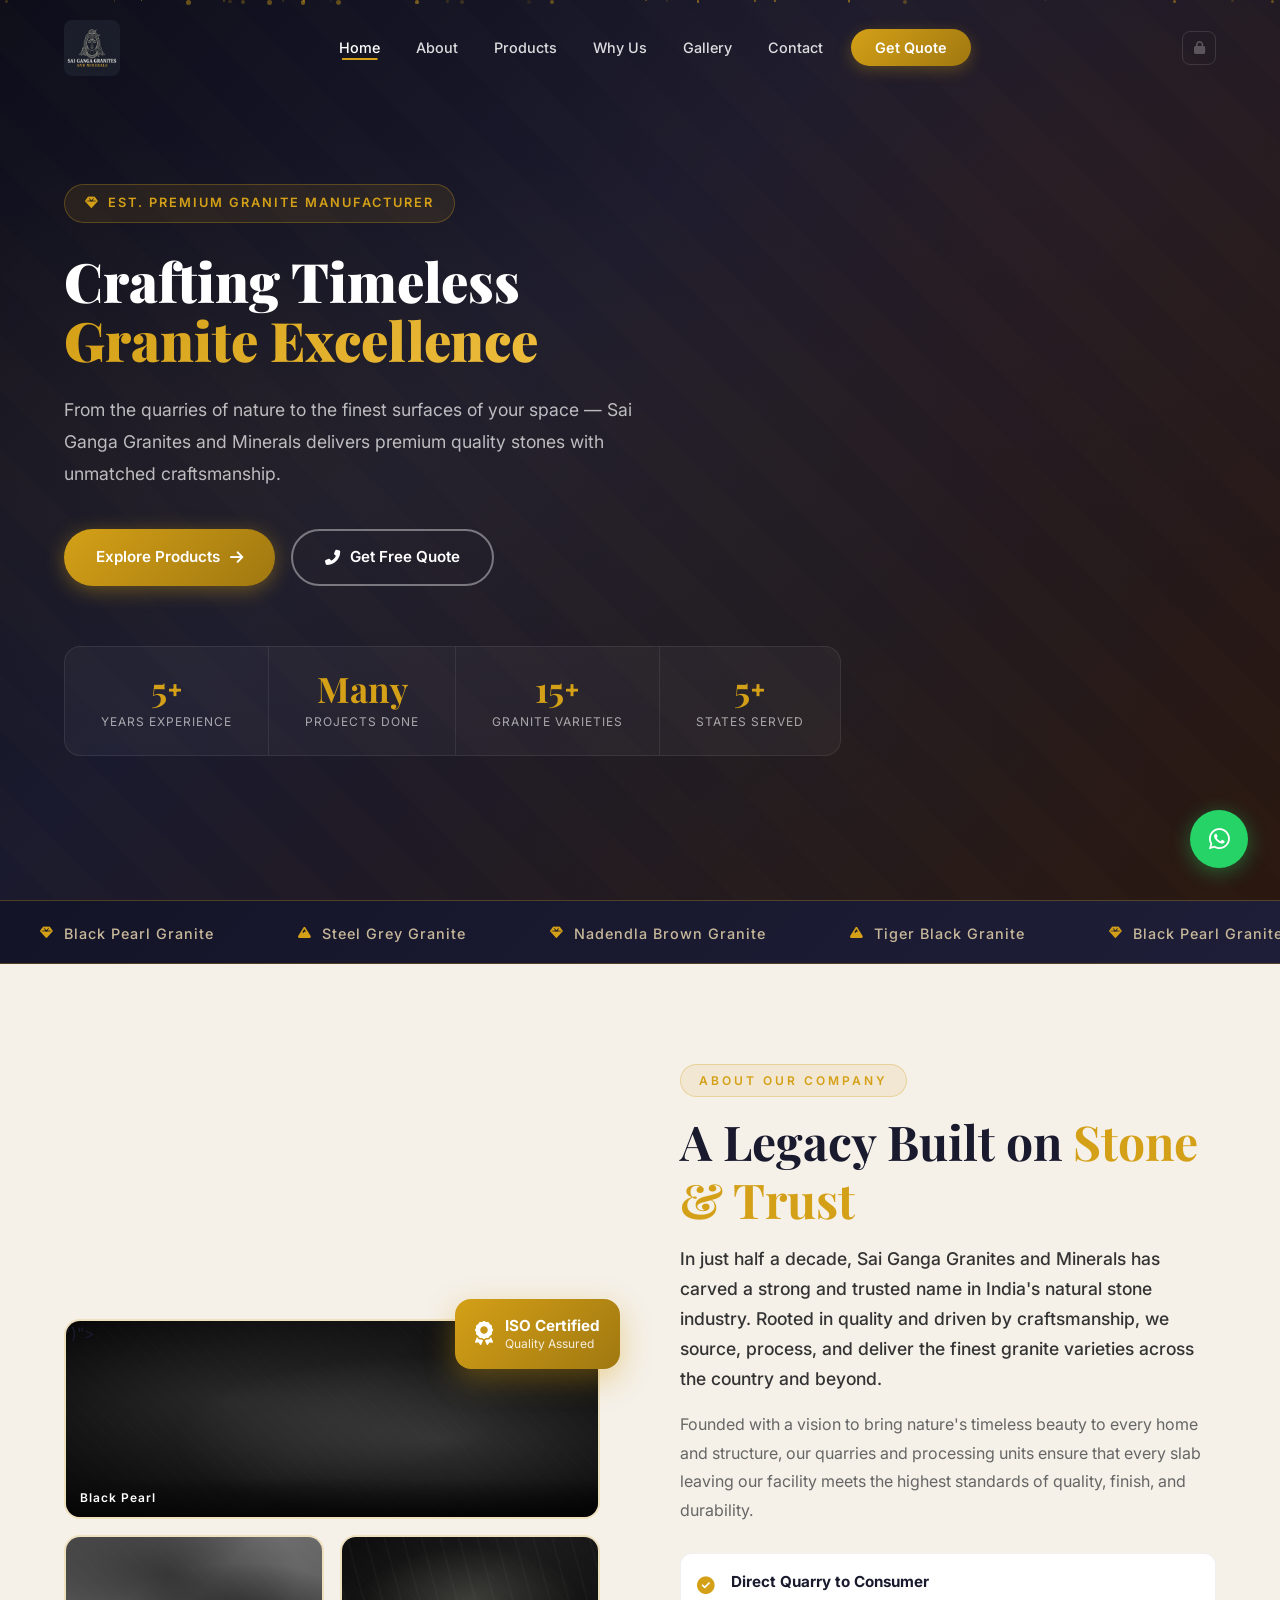
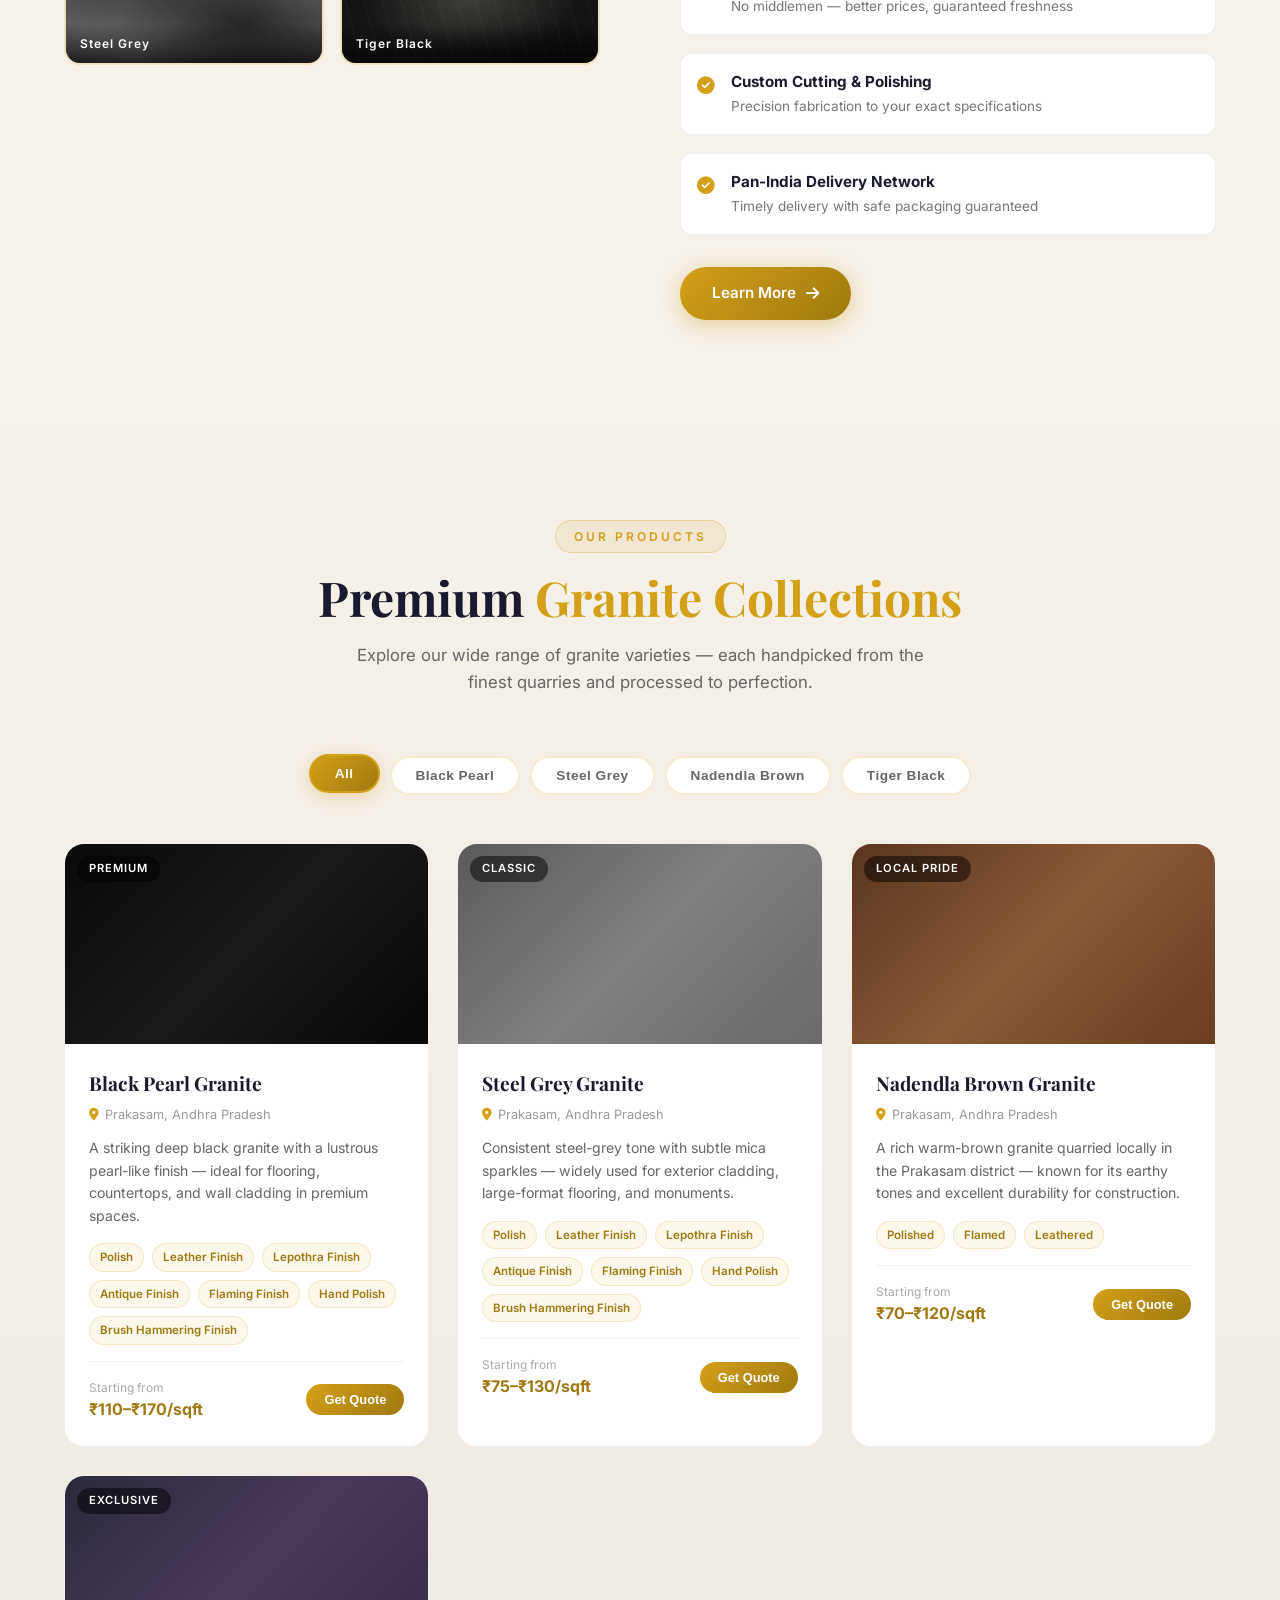
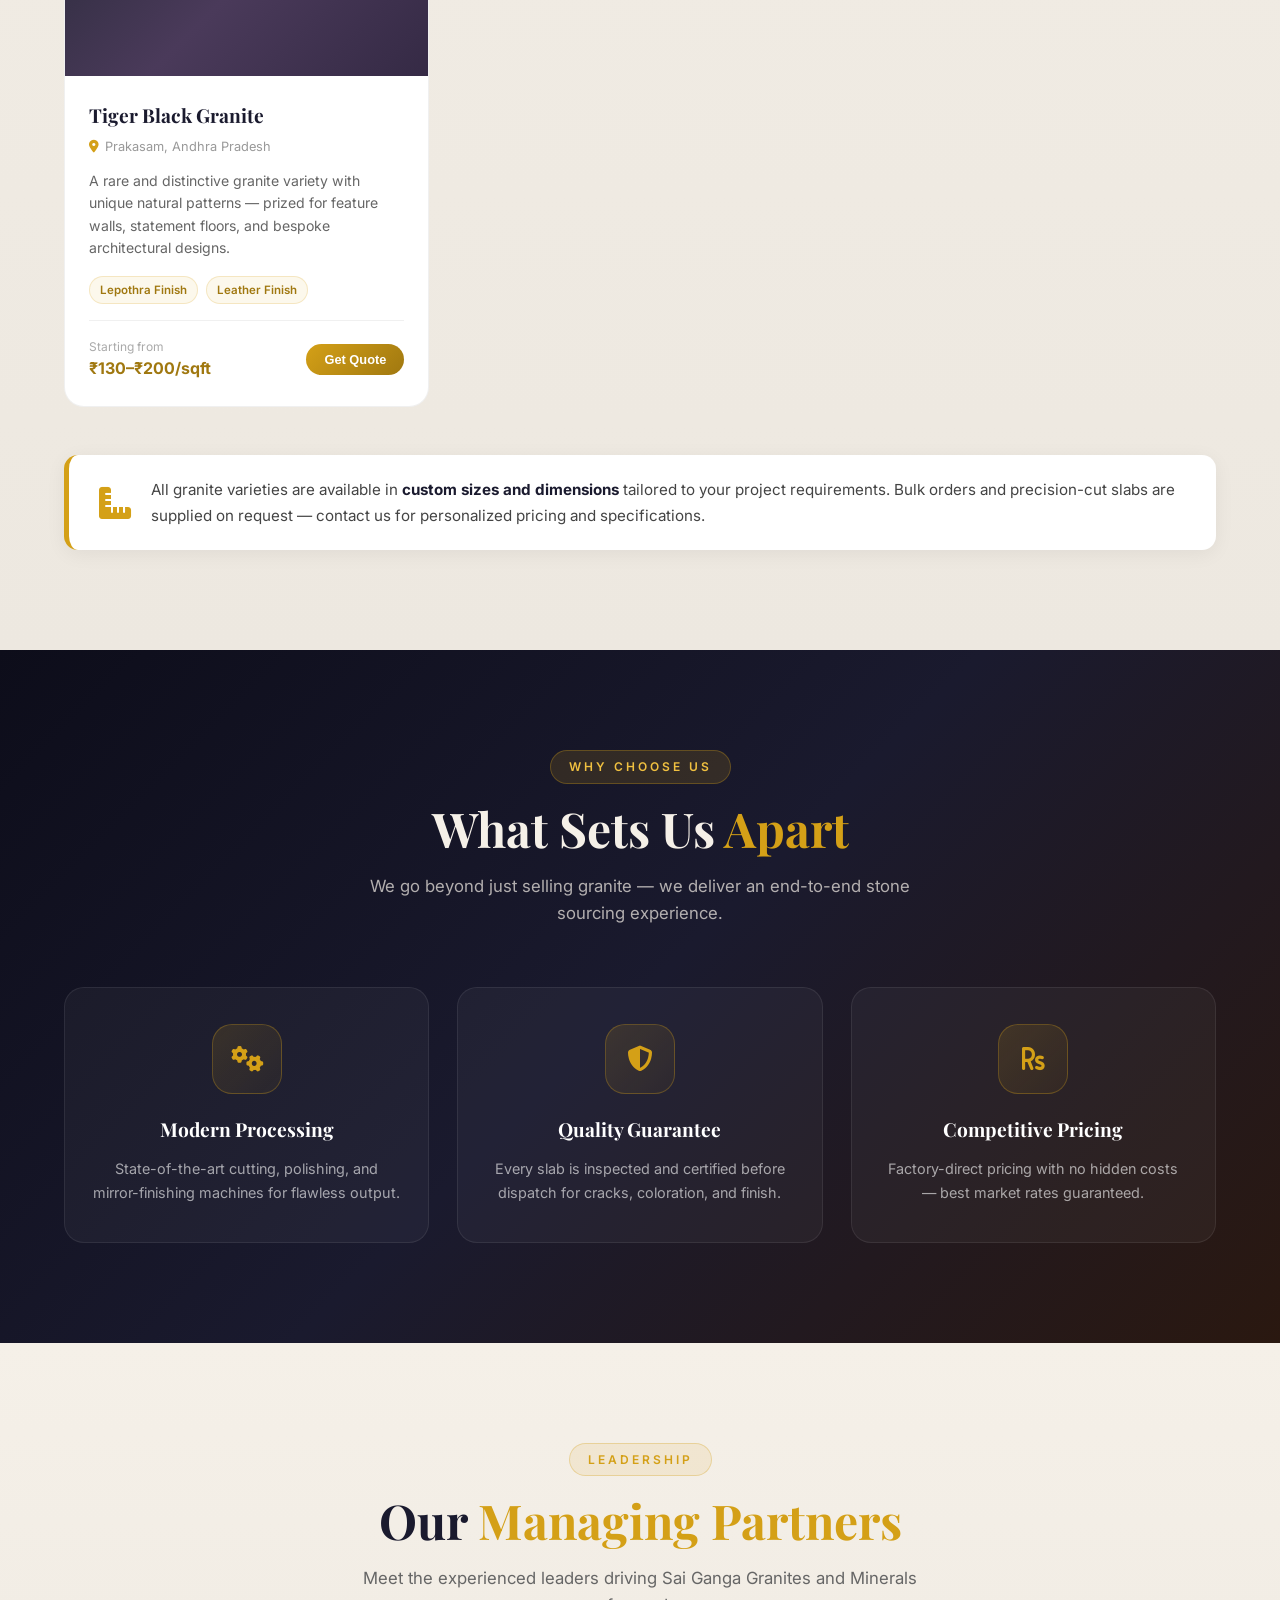
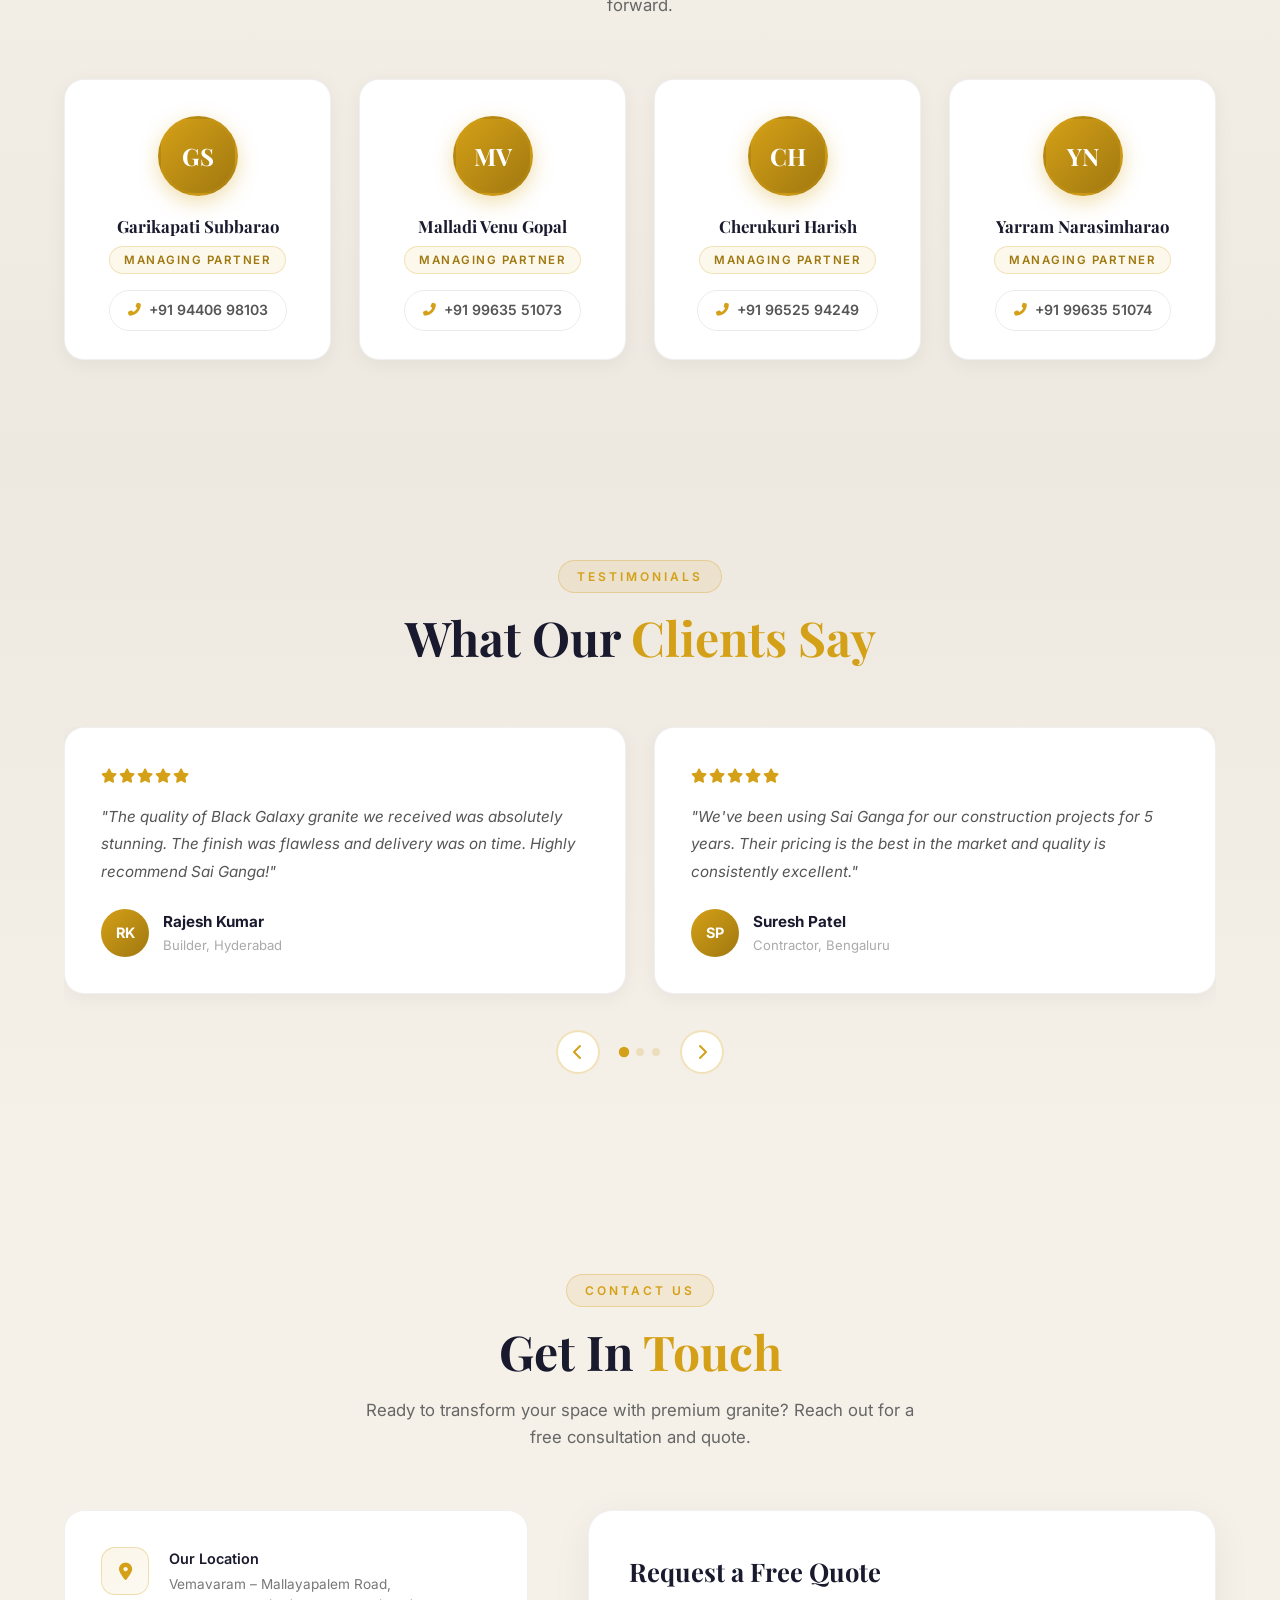
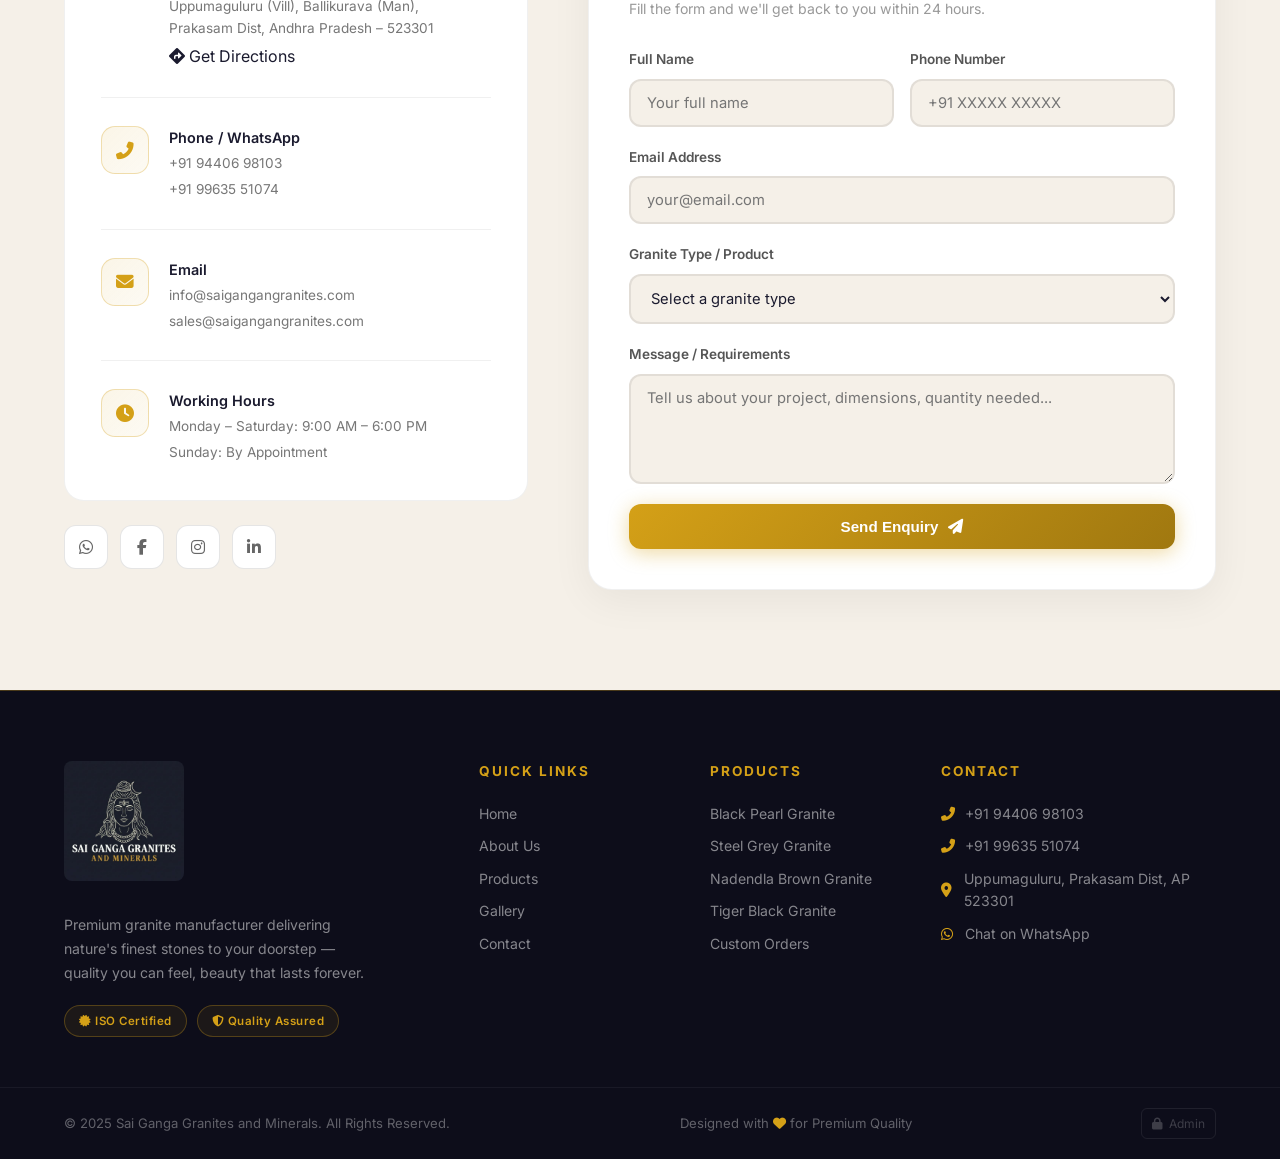
<file: index.html>
<!DOCTYPE html>
<html lang="en">

<head>
    <meta charset="UTF-8" />
    <meta name="viewport" content="width=device-width, initial-scale=1.0" />
    <meta name="description"
        content="Sai Ganga Granites and Minerals - Premium Granite Manufacturer and Supplier. Explore our collection of high-quality granite stones for construction, flooring, and monuments." />
    <title>Sai Ganga Granites and Minerals | Premium Granite Supplier</title>
    <link rel="icon" type="image/png" href="logo.png" />
    <link rel="shortcut icon" type="image/png" href="logo.png" />
    <link rel="stylesheet" href="style.css" />
    <link
        href="https://fonts.googleapis.com/css2?family=Playfair+Display:wght@400;600;700;900&family=Inter:wght@300;400;500;600&display=swap"
        rel="stylesheet" />
    <link rel="stylesheet" href="https://cdnjs.cloudflare.com/ajax/libs/font-awesome/6.5.0/css/all.min.css" />
</head>

<body>

    <!-- PRELOADER -->
    <div id="preloader">
        <div class="preloader-inner">
            <div class="preloader-logo">
                <img src="logo.png" alt="Sai Ganga Granites and Minerals" />
            </div>
            <div class="loader-bar">
                <div class="loader-fill"></div>
            </div>
        </div>
    </div>

    <!-- NAVIGATION -->
    <nav id="navbar" class="navbar">
        <div class="nav-container">
            <a href="#home" class="nav-logo">
                <img src="logo.png" alt="Sai Ganga Granites and Minerals Logo" class="nav-logo-img" />
            </a>
            <button class="nav-toggle" id="navToggle" aria-label="Toggle navigation">
                <span></span><span></span><span></span>
            </button>
            <ul class="nav-links" id="navLinks">
                <li><a href="#home" class="nav-link active">Home</a></li>
                <li><a href="#about" class="nav-link">About</a></li>
                <li><a href="#products" class="nav-link">Products</a></li>
                <li><a href="#why-us" class="nav-link">Why Us</a></li>
                <li><a href="#gallery" class="nav-link">Gallery</a></li>
                <li><a href="#contact" class="nav-link">Contact</a></li>
                <li><a href="#contact" class="nav-cta">Get Quote</a></li>
            </ul>
            <a href="admin.html" class="admin-nav-btn" title="Admin Panel">
                <i class="fas fa-lock"></i>
            </a>
        </div>
    </nav>

    <!-- HERO SECTION -->
    <section id="home" class="hero">
        <div class="hero-bg">
            <div class="granite-texture"></div>
            <div class="hero-overlay"></div>
        </div>
        <div class="hero-particles" id="heroParticles"></div>
        <div class="hero-content">
            <div class="hero-badge">
                <i class="fas fa-gem"></i>
                <span>Est. Premium Granite Manufacturer</span>
            </div>
            <h1 class="hero-title">
                <span class="title-line">Crafting Timeless</span>
                <span class="title-line highlight">Granite Excellence</span>
            </h1>
            <p class="hero-subtitle">
                From the quarries of nature to the finest surfaces of your space — Sai Ganga Granites and Minerals
                delivers premium quality stones with unmatched craftsmanship.
            </p>
            <div class="hero-actions">
                <a href="#products" class="btn btn-primary">
                    <span>Explore Products</span>
                    <i class="fas fa-arrow-right"></i>
                </a>
                <a href="#contact" class="btn btn-outline">
                    <i class="fas fa-phone-alt"></i>
                    <span>Get Free Quote</span>
                </a>
            </div>
            <div class="hero-stats">
                <div class="stat-item">
                    <div class="stat-value-line">
                        <span class="stat-number" data-target="5">0</span><span class="stat-suffix">+</span>
                    </div>
                    <span class="stat-label">Years Experience</span>
                </div>
                <div class="stat-divider"></div>
                <div class="stat-item">
                    <div class="stat-value-line">
                        <span class="stat-number">Many</span>
                    </div>
                    <span class="stat-label">Projects Done</span>
                </div>
                <div class="stat-divider"></div>
                <div class="stat-item">
                    <div class="stat-value-line">
                        <span class="stat-number" data-target="15">0</span><span class="stat-suffix">+</span>
                    </div>
                    <span class="stat-label">Granite Varieties</span>
                </div>
                <div class="stat-divider"></div>
                <div class="stat-item">
                    <div class="stat-value-line">
                        <span class="stat-number" data-target="5">0</span><span class="stat-suffix">+</span>
                    </div>
                    <span class="stat-label">States Served</span>
                </div>
            </div>
        </div>
    </section>


    <!-- MARQUEE TICKER -->
    <div class="marquee-section">
        <div class="marquee-track">
            <div class="marquee-content">
                <span><i class="fas fa-gem"></i> Black Pearl Granite</span>
                <span><i class="fas fa-mountain"></i> Steel Grey Granite</span>
                <span><i class="fas fa-gem"></i> Nadendla Brown Granite</span>
                <span><i class="fas fa-mountain"></i> Tiger Black Granite</span>
                <span><i class="fas fa-gem"></i> Black Pearl Granite</span>
                <span><i class="fas fa-mountain"></i> Steel Grey Granite</span>
                <span><i class="fas fa-gem"></i> Nadendla Brown Granite</span>
                <span><i class="fas fa-mountain"></i> Tiger Black Granite</span>
                <span><i class="fas fa-gem"></i> Black Pearl Granite</span>
                <span><i class="fas fa-mountain"></i> Steel Grey Granite</span>
                <span><i class="fas fa-gem"></i> Nadendla Brown Granite</span>
                <span><i class="fas fa-mountain"></i> Tiger Black Granite</span>
            </div>
        </div>
    </div>

    <!-- ABOUT SECTION -->
    <section id="about" class="section about-section">
        <div class="container">
            <div class="about-grid">
                <div class="about-visual" data-aos="fade-right">
                    <div class="about-image-stack">
                        <div class="about-img-main">
                            <div class="granite-display large-block">
                                <div class="granite-surface" style="--grain: url('data:image/svg+xml,<svg xmlns=\"
                                    http://www.w3.org/2000/svg\" width=\"200\" height=\"200\">
                                    <filter id=\"n\">
                                        <feTurbulence type=\"turbulence\" baseFrequency=\"0.9\" numOctaves=\"4\"
                                            seed=\"2\" />
                                        <feColorMatrix type=\"saturate\" values=\"0\" />
                                    </filter>
                                    <rect width=\"200\" height=\"200\" filter=\"url(%23n)\" opacity=\"0.15\" />
                                    </svg>')">
                                </div>
                                <div class="block-label">Black Pearl</div>
                            </div>
                        </div>
                        <div class="about-img-secondary">
                            <div class="granite-display small-block">
                                <div class="granite-surface warm"></div>
                                <div class="block-label">Steel Grey</div>
                            </div>
                            <div class="granite-display small-block">
                                <div class="granite-surface red"></div>
                                <div class="block-label">Tiger Black</div>
                            </div>
                        </div>
                    </div>
                    <div class="about-badge-float">
                        <div class="badge-icon"><i class="fas fa-award"></i></div>
                        <div class="badge-text">
                            <strong>ISO Certified</strong>
                            <span>Quality Assured</span>
                        </div>
                    </div>
                </div>
                <div class="about-content" data-aos="fade-left">
                    <div class="section-tag">About Our Company</div>
                    <h2 class="section-title">A Legacy Built on <span class="text-gold">Stone & Trust</span></h2>
                    <p class="about-lead">
                        In just half a decade, Sai Ganga Granites and Minerals has carved a strong and trusted name in
                        India's natural stone industry. Rooted in quality and driven by craftsmanship, we source,
                        process, and deliver the finest granite varieties across the country and beyond.
                    </p>
                    <p class="about-body">
                        Founded with a vision to bring nature's timeless beauty to every home and structure, our
                        quarries and processing units ensure that every slab leaving our facility meets the highest
                        standards of quality, finish, and durability.
                    </p>
                    <div class="about-features">
                        <div class="feature-item">
                            <div class="feature-icon"><i class="fas fa-check-circle"></i></div>
                            <div class="feature-text">
                                <strong>Direct Quarry to Consumer</strong>
                                <span>No middlemen — better prices, guaranteed freshness</span>
                            </div>
                        </div>
                        <div class="feature-item">
                            <div class="feature-icon"><i class="fas fa-check-circle"></i></div>
                            <div class="feature-text">
                                <strong>Custom Cutting & Polishing</strong>
                                <span>Precision fabrication to your exact specifications</span>
                            </div>
                        </div>
                        <div class="feature-item">
                            <div class="feature-icon"><i class="fas fa-check-circle"></i></div>
                            <div class="feature-text">
                                <strong>Pan-India Delivery Network</strong>
                                <span>Timely delivery with safe packaging guaranteed</span>
                            </div>
                        </div>
                    </div>
                    <a href="#contact" class="btn btn-primary mt-3">Learn More <i class="fas fa-arrow-right"></i></a>
                </div>
            </div>
        </div>
    </section>

    <!-- PRODUCTS SECTION -->
    <section id="products" class="section products-section">
        <div class="container">
            <div class="section-header" data-aos="fade-up">
                <div class="section-tag">Our Products</div>
                <h2 class="section-title">Premium <span class="text-gold">Granite Collections</span></h2>
                <p class="section-desc">Explore our wide range of granite varieties — each handpicked from the finest
                    quarries and processed to perfection.</p>
            </div>
            <div class="product-filter" data-aos="fade-up">
                <button class="filter-btn active" data-filter="all">All</button>
                <button class="filter-btn" data-filter="black">Black Pearl</button>
                <button class="filter-btn" data-filter="grey">Steel Grey</button>
                <button class="filter-btn" data-filter="brown">Nadendla Brown</button>
                <button class="filter-btn" data-filter="exotic">Tiger Black</button>
            </div>
            <div class="products-grid" id="productsGrid">
                <!-- Products inserted by JS -->
            </div>
            <div class="custom-order-note" data-aos="fade-up">
                <i class="fas fa-ruler-combined"></i>
                <p>All granite varieties are available in <strong>custom sizes and dimensions</strong> tailored to your
                    project requirements. Bulk orders and precision-cut slabs are supplied on request — contact us for
                    personalized pricing and specifications.</p>
            </div>
        </div>
    </section>

    <!-- WHY CHOOSE US -->
    <section id="why-us" class="section why-section">
        <div class="why-bg"></div>
        <div class="container">
            <div class="section-header light" data-aos="fade-up">
                <div class="section-tag light">Why Choose Us</div>
                <h2 class="section-title light">What Sets Us <span class="text-gold">Apart</span></h2>
                <p class="section-desc light">We go beyond just selling granite — we deliver an end-to-end stone
                    sourcing experience.</p>
            </div>
            <div class="why-grid">
                <div class="why-card" data-aos="fade-up" data-delay="0">
                    <div class="why-icon"><i class="fas fa-cogs"></i></div>
                    <h3>Modern Processing</h3>
                    <p>State-of-the-art cutting, polishing, and mirror-finishing machines for flawless output.</p>
                </div>
                <div class="why-card" data-aos="fade-up" data-delay="100">
                    <div class="why-icon"><i class="fas fa-shield-alt"></i></div>
                    <h3>Quality Guarantee</h3>
                    <p>Every slab is inspected and certified before dispatch for cracks, coloration, and finish.</p>
                </div>
                <div class="why-card" data-aos="fade-up" data-delay="200">
                    <div class="why-icon"><i class="fas fa-rupee-sign"></i></div>
                    <h3>Competitive Pricing</h3>
                    <p>Factory-direct pricing with no hidden costs — best market rates guaranteed.</p>
                </div>
            </div>
        </div>
    </section>

    <!-- MANAGING PARTNERS -->
    <section class="section partners-section">
        <div class="container">
            <div class="section-header" data-aos="fade-up">
                <div class="section-tag">Leadership</div>
                <h2 class="section-title">Our <span class="text-gold">Managing Partners</span></h2>
                <p class="section-desc">Meet the experienced leaders driving Sai Ganga Granites and Minerals forward.
                </p>
            </div>
            <div class="partners-grid" data-aos="fade-up">
                <div class="partner-card">
                    <div class="partner-avatar">GS</div>
                    <div class="partner-info">
                        <h3 class="partner-name">Garikapati Subbarao</h3>
                        <span class="partner-role">Managing Partner</span>
                        <a href="tel:+919440698103" class="partner-phone">
                            <i class="fas fa-phone-alt"></i> +91 94406 98103
                        </a>
                    </div>
                </div>
                <div class="partner-card">
                    <div class="partner-avatar">MV</div>
                    <div class="partner-info">
                        <h3 class="partner-name">Malladi Venu Gopal</h3>
                        <span class="partner-role">Managing Partner</span>
                        <a href="tel:+919963551073" class="partner-phone">
                            <i class="fas fa-phone-alt"></i> +91 99635 51073
                        </a>
                    </div>
                </div>
                <div class="partner-card">
                    <div class="partner-avatar">CH</div>
                    <div class="partner-info">
                        <h3 class="partner-name">Cherukuri Harish</h3>
                        <span class="partner-role">Managing Partner</span>
                        <a href="tel:+919652594249" class="partner-phone">
                            <i class="fas fa-phone-alt"></i> +91 96525 94249
                        </a>
                    </div>
                </div>
                <div class="partner-card">
                    <div class="partner-avatar">YN</div>
                    <div class="partner-info">
                        <h3 class="partner-name">Yarram Narasimharao</h3>
                        <span class="partner-role">Managing Partner</span>
                        <a href="tel:+919963551074" class="partner-phone">
                            <i class="fas fa-phone-alt"></i> +91 99635 51074
                        </a>
                    </div>
                </div>
            </div>
        </div>
    </section>

    <!-- TESTIMONIALS -->
    <section class="section testimonial-section">
        <div class="container">
            <div class="section-header" data-aos="fade-up">
                <div class="section-tag">Testimonials</div>
                <h2 class="section-title">What Our <span class="text-gold">Clients Say</span></h2>
            </div>
            <div class="testimonials-carousel" id="testimonialsCarousel">
                <div class="testimonials-track" id="testimonialsTrack">
                    <div class="testimonial-card">
                        <div class="stars"><i class="fas fa-star"></i><i class="fas fa-star"></i><i
                                class="fas fa-star"></i><i class="fas fa-star"></i><i class="fas fa-star"></i></div>
                        <p>"The quality of Black Galaxy granite we received was absolutely stunning. The finish was
                            flawless and delivery was on time. Highly recommend Sai Ganga!"</p>
                        <div class="client-info">
                            <div class="client-avatar">RK</div>
                            <div class="client-details"><strong>Rajesh Kumar</strong><span>Builder, Hyderabad</span>
                            </div>
                        </div>
                    </div>
                    <div class="testimonial-card">
                        <div class="stars"><i class="fas fa-star"></i><i class="fas fa-star"></i><i
                                class="fas fa-star"></i><i class="fas fa-star"></i><i class="fas fa-star"></i></div>
                        <p>"We've been using Sai Ganga for our construction projects for 5 years. Their pricing is the
                            best in the market and quality is consistently excellent."</p>
                        <div class="client-info">
                            <div class="client-avatar">SP</div>
                            <div class="client-details"><strong>Suresh Patel</strong><span>Contractor, Bengaluru</span>
                            </div>
                        </div>
                    </div>
                    <div class="testimonial-card">
                        <div class="stars"><i class="fas fa-star"></i><i class="fas fa-star"></i><i
                                class="fas fa-star"></i><i class="fas fa-star"></i><i class="fas fa-star-half-alt"></i>
                        </div>
                        <p>"Ordered Kashmir White for our temple project. The color consistency across slabs was
                            perfect. Great team, very professional service from quote to delivery."</p>
                        <div class="client-info">
                            <div class="client-avatar">VR</div>
                            <div class="client-details"><strong>Venkat Rao</strong><span>Architect, Chennai</span></div>
                        </div>
                    </div>
                    <div class="testimonial-card">
                        <div class="stars"><i class="fas fa-star"></i><i class="fas fa-star"></i><i
                                class="fas fa-star"></i><i class="fas fa-star"></i><i class="fas fa-star"></i></div>
                        <p>"The custom cutting service saved us a lot of time. Materials arrived pre-cut to exact
                            dimensions. Will definitely order again for our next project."</p>
                        <div class="client-info">
                            <div class="client-avatar">AM</div>
                            <div class="client-details"><strong>Anita Mehta</strong><span>Interior Designer,
                                    Mumbai</span></div>
                        </div>
                    </div>
                </div>
                <div class="carousel-controls">
                    <button class="carousel-btn" id="prevBtn"><i class="fas fa-chevron-left"></i></button>
                    <div class="carousel-dots" id="carouselDots"></div>
                    <button class="carousel-btn" id="nextBtn"><i class="fas fa-chevron-right"></i></button>
                </div>
            </div>
        </div>
    </section>

    <!-- CONTACT SECTION -->
    <section id="contact" class="section contact-section">
        <div class="container">
            <div class="section-header" data-aos="fade-up">
                <div class="section-tag">Contact Us</div>
                <h2 class="section-title">Get In <span class="text-gold">Touch</span></h2>
                <p class="section-desc">Ready to transform your space with premium granite? Reach out for a free
                    consultation and quote.</p>
            </div>
            <div class="contact-grid">
                <div class="contact-info" data-aos="fade-right">
                    <div class="contact-card">
                        <div class="contact-item">
                            <div class="contact-icon"><i class="fas fa-map-marker-alt"></i></div>
                            <div class="contact-details">
                                <strong>Our Location</strong>
                                <span>Vemavaram – Mallayapalem Road,<br>Uppumaguluru (Vill), Ballikurava
                                    (Man),<br>Prakasam Dist, Andhra Pradesh – 523301</span>
                                <a href="https://maps.app.goo.gl/bgH9fkJHtLyEcDE57" target="_blank" class="maps-link"><i
                                        class="fas fa-directions"></i> Get Directions</a>
                            </div>
                        </div>
                        <div class="contact-item">
                            <div class="contact-icon"><i class="fas fa-phone-alt"></i></div>
                            <div class="contact-details">
                                <strong>Phone / WhatsApp</strong>
                                <span><a href="tel:+919440698103">+91 94406 98103</a></span>
                                <span><a href="tel:+919963551074">+91 99635 51074</a></span>
                            </div>
                        </div>
                        <div class="contact-item">
                            <div class="contact-icon"><i class="fas fa-envelope"></i></div>
                            <div class="contact-details">
                                <strong>Email</strong>
                                <span>info@saigangangranites.com</span>
                                <span>sales@saigangangranites.com</span>
                            </div>
                        </div>
                        <div class="contact-item">
                            <div class="contact-icon"><i class="fas fa-clock"></i></div>
                            <div class="contact-details">
                                <strong>Working Hours</strong>
                                <span>Monday – Saturday: 9:00 AM – 6:00 PM</span>
                                <span>Sunday: By Appointment</span>
                            </div>
                        </div>
                    </div>
                    <div class="social-links">
                        <a href="#" class="social-link" aria-label="WhatsApp"><i class="fab fa-whatsapp"></i></a>
                        <a href="#" class="social-link" aria-label="Facebook"><i class="fab fa-facebook-f"></i></a>
                        <a href="#" class="social-link" aria-label="Instagram"><i class="fab fa-instagram"></i></a>
                        <a href="#" class="social-link" aria-label="LinkedIn"><i class="fab fa-linkedin-in"></i></a>
                    </div>
                </div>
                <div class="contact-form-wrapper" data-aos="fade-left">
                    <form class="contact-form" id="contactForm">
                        <div class="form-header">
                            <h3>Request a Free Quote</h3>
                            <p>Fill the form and we'll get back to you within 24 hours.</p>
                        </div>
                        <div class="form-row">
                            <div class="form-group">
                                <label for="name">Full Name</label>
                                <input type="text" id="name" name="name" placeholder="Your full name" required />
                            </div>
                            <div class="form-group">
                                <label for="phone">Phone Number</label>
                                <input type="tel" id="phone" name="phone" placeholder="+91 XXXXX XXXXX" required />
                            </div>
                        </div>
                        <div class="form-group">
                            <label for="email">Email Address</label>
                            <input type="email" id="email" name="email" placeholder="your@email.com" />
                        </div>
                        <div class="form-group">
                            <label for="product">Granite Type / Product</label>
                            <select id="product" name="product">
                                <option value="">Select a granite type</option>
                                <option>Black Pearl Granite</option>
                                <option>Steel Grey Granite</option>
                                <option>Nadendla Brown Granite</option>
                                <option>Tiger Black Granite</option>
                                <option>Other / Not Sure</option>
                            </select>
                        </div>
                        <div class="form-group">
                            <label for="message">Message / Requirements</label>
                            <textarea id="message" name="message" rows="4"
                                placeholder="Tell us about your project, dimensions, quantity needed..."></textarea>
                        </div>
                        <button type="submit" class="btn btn-primary btn-full" id="submitBtn">
                            <span>Send Enquiry</span>
                            <i class="fas fa-paper-plane"></i>
                        </button>
                        <div class="form-success" id="formSuccess">
                            <i class="fas fa-check-circle"></i>
                            <span>Thank you! We'll contact you shortly.</span>
                        </div>
                    </form>
                </div>
            </div>
        </div>
    </section>

    <!-- FOOTER -->
    <footer class="footer">
        <div class="footer-top">
            <div class="container">
                <div class="footer-grid">
                    <div class="footer-brand">
                        <div class="footer-logo">
                            <img src="logo.png" alt="Sai Ganga Granites and Minerals" class="footer-logo-img" />
                        </div>
                        <p>Premium granite manufacturer delivering nature's finest stones to your doorstep — quality you
                            can feel, beauty that lasts forever.</p>
                        <div class="footer-certifications">
                            <span class="cert-badge"><i class="fas fa-certificate"></i> ISO Certified</span>
                            <span class="cert-badge"><i class="fas fa-shield-alt"></i> Quality Assured</span>
                        </div>
                    </div>
                    <div class="footer-links-col">
                        <h4>Quick Links</h4>
                        <ul>
                            <li><a href="#home">Home</a></li>
                            <li><a href="#about">About Us</a></li>
                            <li><a href="#products">Products</a></li>
                            <li><a href="#gallery">Gallery</a></li>
                            <li><a href="#contact">Contact</a></li>
                        </ul>
                    </div>
                    <div class="footer-links-col">
                        <h4>Products</h4>
                        <ul>
                            <li><a href="#products">Black Pearl Granite</a></li>
                            <li><a href="#products">Steel Grey Granite</a></li>
                            <li><a href="#products">Nadendla Brown Granite</a></li>
                            <li><a href="#products">Tiger Black Granite</a></li>
                            <li><a href="#contact">Custom Orders</a></li>
                        </ul>
                    </div>
                    <div class="footer-links-col">
                        <h4>Contact</h4>
                        <ul class="footer-contact-list">
                            <li><i class="fas fa-phone-alt"></i> +91 94406 98103</li>
                            <li><i class="fas fa-phone-alt"></i> +91 99635 51074</li>
                            <li><i class="fas fa-map-marker-alt"></i> Uppumaguluru, Prakasam Dist, AP 523301</li>
                            <li><a href="https://wa.me/919440698103" target="_blank"><i class="fab fa-whatsapp"></i>
                                    Chat on WhatsApp</a></li>
                        </ul>
                    </div>
                </div>
            </div>
        </div>
        <div class="footer-bottom">
            <div class="container footer-bottom-inner">
                <p>&copy; 2025 Sai Ganga Granites and Minerals. All Rights Reserved.</p>
                <p>Designed with <i class="fas fa-heart" style="color:#d4a017"></i> for Premium Quality</p>
                <a href="admin.html" class="admin-login-link" title="Admin Panel">
                    <i class="fas fa-lock"></i> Admin
                </a>
            </div>
        </div>
    </footer>

    <!-- FLOATING WHATSAPP -->
    <a href="https://wa.me/919440698103" class="whatsapp-float" target="_blank" aria-label="WhatsApp">
        <i class="fab fa-whatsapp"></i>
        <span class="whatsapp-tooltip">Chat with us!</span>
    </a>

    <!-- BACK TO TOP -->
    <button class="back-to-top" id="backToTop" aria-label="Back to top">
        <i class="fas fa-chevron-up"></i>
    </button>

    <script src="script.js"></script>
</body>

</html>
</file>
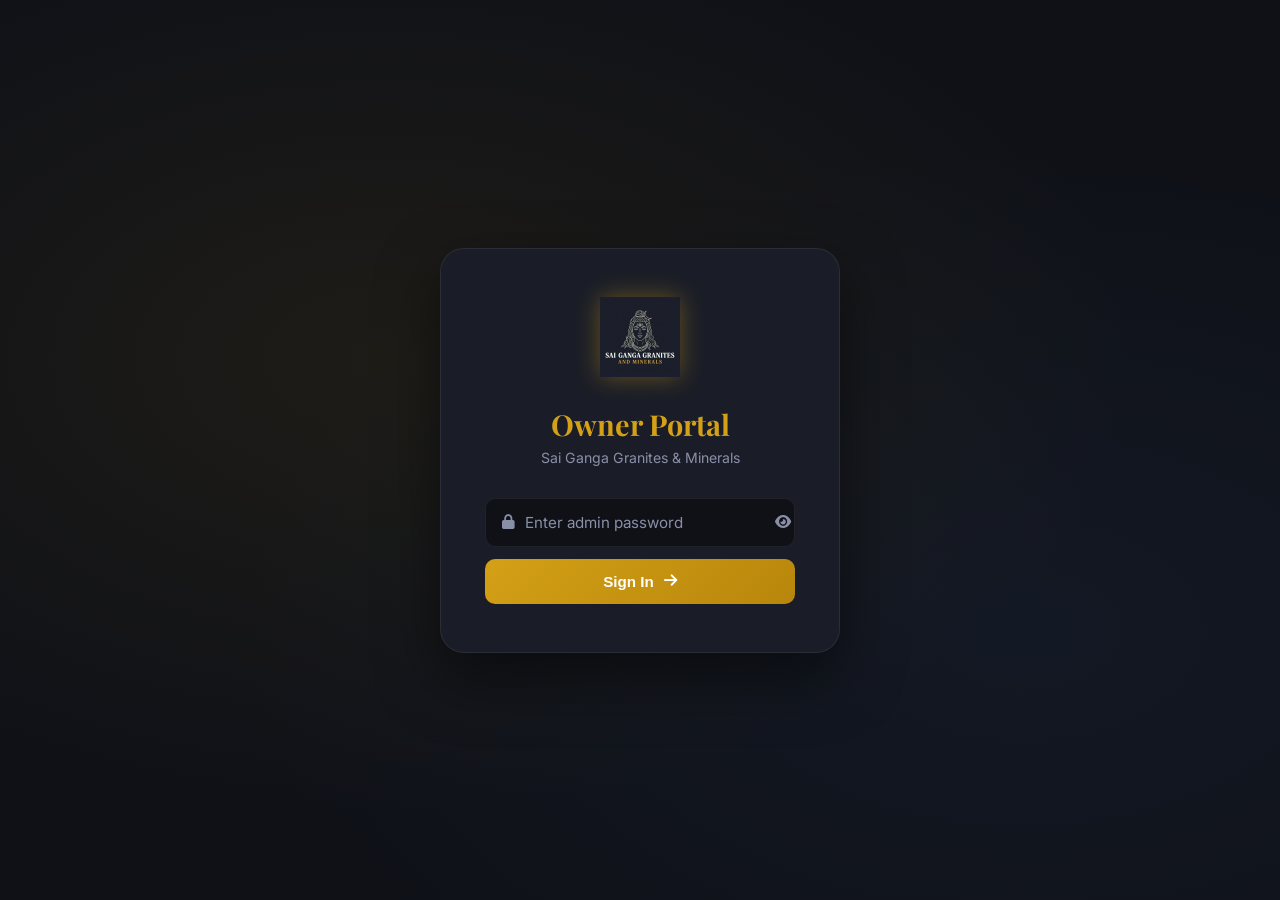
<file: admin.html>
<!DOCTYPE html>
<html lang="en">

<head>
    <meta charset="UTF-8" />
    <meta name="viewport" content="width=device-width, initial-scale=1.0" />
    <title>Admin Panel — Sai Ganga Granites</title>
    <link rel="icon" type="image/png" href="logo.png" />
    <link rel="stylesheet" href="https://cdnjs.cloudflare.com/ajax/libs/font-awesome/6.4.0/css/all.min.css" />
    <link
        href="https://fonts.googleapis.com/css2?family=Inter:wght@300;400;500;600;700&family=Playfair+Display:wght@600;700&display=swap"
        rel="stylesheet" />
    <link rel="stylesheet" href="admin.css" />
</head>

<body>

    <!-- ===== LOGIN SCREEN ===== -->
    <div class="login-screen" id="loginScreen">
        <div class="login-card">
            <div class="login-logo">
                <img src="logo.png" alt="Sai Ganga Granites" />
            </div>
            <h1>Owner Portal</h1>
            <p>Sai Ganga Granites &amp; Minerals</p>
            <form id="loginForm">
                <div class="login-input-group">
                    <i class="fas fa-lock"></i>
                    <input type="password" id="passwordInput" placeholder="Enter admin password" autocomplete="off" />
                    <button type="button" id="togglePwd"><i class="fas fa-eye"></i></button>
                </div>
                <div class="login-error" id="loginError">Incorrect password. Please try again.</div>
                <button type="submit" class="login-btn">
                    <span>Sign In</span><i class="fas fa-arrow-right"></i>
                </button>
            </form>
        </div>
    </div>

    <!-- ===== DASHBOARD ===== -->
    <div class="dashboard" id="dashboard" style="display:none">

        <!-- SIDEBAR -->
        <aside class="sidebar">
            <div class="sidebar-logo">
                <img src="logo.png" alt="SGG" />
                <span>Admin Panel</span>
            </div>
            <nav class="sidebar-nav">
                <a href="#" class="nav-item active" data-tab="enquiries">
                    <i class="fas fa-envelope"></i><span>Enquiries</span>
                </a>
                <a href="#" class="nav-item" data-tab="stats">
                    <i class="fas fa-chart-bar"></i><span>Statistics</span>
                </a>
                <a href="#" class="nav-item" data-tab="prices">
                    <i class="fas fa-tag"></i><span>Product Prices</span>
                </a>
                <a href="#" class="nav-item" data-tab="contact">
                    <i class="fas fa-phone-alt"></i><span>Contact Info</span>
                </a>
            </nav>
            <button class="logout-btn" id="logoutBtn">
                <i class="fas fa-sign-out-alt"></i><span>Logout</span>
            </button>
        </aside>

        <!-- MAIN CONTENT -->
        <main class="main-content">

            <!-- TOP BAR -->
            <div class="topbar">
                <div class="topbar-title" id="topbarTitle">Enquiries</div>
                <div class="topbar-right">
                    <span id="topbarDate"></span>
                    <a href="index.html" target="_blank" class="view-site-btn">
                        <i class="fas fa-external-link-alt"></i> View Website
                    </a>
                </div>
            </div>

            <!-- ===== TAB: ENQUIRIES ===== -->
            <section class="tab-section active" id="tab-enquiries">
                <div class="section-actions">
                    <button class="action-btn" id="refreshEnquiries">
                        <i class="fas fa-sync-alt"></i> Refresh
                    </button>
                    <div class="search-box">
                        <i class="fas fa-search"></i>
                        <input type="text" id="enquirySearch" placeholder="Search enquiries..." />
                    </div>
                </div>
                <div class="loading-state" id="enquiryLoading">
                    <i class="fas fa-spinner fa-spin"></i> Loading enquiries from Google Sheets...
                </div>
                <div class="empty-state" id="enquiryEmpty" style="display:none">
                    <i class="fas fa-inbox"></i>
                    <p>No enquiries yet. Submit a test form from the website!</p>
                </div>
                <div class="table-wrapper" id="enquiryTableWrapper" style="display:none">
                    <table class="data-table" id="enquiryTable">
                        <thead>
                            <tr>
                                <th>#</th>
                                <th>Date & Time</th>
                                <th>Name</th>
                                <th>Phone</th>
                                <th>Email</th>
                                <th>Granite Type</th>
                                <th>Message</th>
                            </tr>
                        </thead>
                        <tbody id="enquiryTableBody"></tbody>
                    </table>
                </div>
            </section>

            <!-- ===== TAB: STATISTICS ===== -->
            <section class="tab-section" id="tab-stats">
                <div class="stats-grid">
                    <div class="stat-card">
                        <div class="stat-icon blue"><i class="fas fa-envelope"></i></div>
                        <div class="stat-info">
                            <div class="stat-value" id="statTotal">—</div>
                            <div class="stat-label">Total Enquiries</div>
                        </div>
                    </div>
                    <div class="stat-card">
                        <div class="stat-icon green"><i class="fas fa-calendar-week"></i></div>
                        <div class="stat-info">
                            <div class="stat-value" id="statWeek">—</div>
                            <div class="stat-label">This Week</div>
                        </div>
                    </div>
                    <div class="stat-card">
                        <div class="stat-icon gold"><i class="fas fa-star"></i></div>
                        <div class="stat-info">
                            <div class="stat-value" id="statTop">—</div>
                            <div class="stat-label">Most Enquired</div>
                        </div>
                    </div>
                    <div class="stat-card">
                        <div class="stat-icon purple"><i class="fas fa-clock"></i></div>
                        <div class="stat-info">
                            <div class="stat-value" id="statToday">—</div>
                            <div class="stat-label">Today</div>
                        </div>
                    </div>
                </div>
                <div class="chart-section">
                    <h3>Enquiries by Granite Type</h3>
                    <div class="bar-chart" id="barChart"></div>
                </div>
            </section>

            <!-- ===== TAB: PRICES ===== -->
            <section class="tab-section" id="tab-prices">
                <div class="settings-card">
                    <div class="settings-header">
                        <i class="fas fa-tag"></i>
                        <div>
                            <h3>Product Price Ranges</h3>
                            <p>Changes are reflected on the website immediately after saving.</p>
                        </div>
                    </div>
                    <div class="price-form" id="priceForm">
                        <div class="price-row">
                            <div class="price-name">🪨 Black Pearl Granite</div>
                            <div class="price-inputs">
                                <span>₹</span>
                                <input type="number" class="price-input" id="price_bp_min" placeholder="Min" />
                                <span>–</span>
                                <span>₹</span>
                                <input type="number" class="price-input" id="price_bp_max" placeholder="Max" />
                                <span>/sqft</span>
                            </div>
                        </div>
                        <div class="price-row">
                            <div class="price-name">🪨 Steel Grey Granite</div>
                            <div class="price-inputs">
                                <span>₹</span>
                                <input type="number" class="price-input" id="price_sg_min" placeholder="Min" />
                                <span>–</span>
                                <span>₹</span>
                                <input type="number" class="price-input" id="price_sg_max" placeholder="Max" />
                                <span>/sqft</span>
                            </div>
                        </div>
                        <div class="price-row">
                            <div class="price-name">🪨 Nadendla Brown Granite</div>
                            <div class="price-inputs">
                                <span>₹</span>
                                <input type="number" class="price-input" id="price_nb_min" placeholder="Min" />
                                <span>–</span>
                                <span>₹</span>
                                <input type="number" class="price-input" id="price_nb_max" placeholder="Max" />
                                <span>/sqft</span>
                            </div>
                        </div>
                        <div class="price-row">
                            <div class="price-name">🪨 Tiger Black Granite</div>
                            <div class="price-inputs">
                                <span>₹</span>
                                <input type="number" class="price-input" id="price_tb_min" placeholder="Min" />
                                <span>–</span>
                                <span>₹</span>
                                <input type="number" class="price-input" id="price_tb_max" placeholder="Max" />
                                <span>/sqft</span>
                            </div>
                        </div>
                    </div>
                    <div class="settings-actions">
                        <button class="save-btn" id="savePrices"><i class="fas fa-save"></i> Save Prices</button>
                        <button class="reset-btn" id="resetPrices"><i class="fas fa-undo"></i> Reset to Default</button>
                        <span class="save-msg" id="priceSaveMsg"></span>
                    </div>
                </div>
            </section>

            <!-- ===== TAB: CONTACT INFO ===== -->
            <section class="tab-section" id="tab-contact">
                <div class="settings-card">
                    <div class="settings-header">
                        <i class="fas fa-phone-alt"></i>
                        <div>
                            <h3>Contact Information</h3>
                            <p>Update the contact details shown on the website.</p>
                        </div>
                    </div>
                    <div class="contact-form-admin">
                        <div class="form-row-admin">
                            <label>Phone 1 (Primary)</label>
                            <div class="input-with-icon">
                                <i class="fas fa-phone"></i>
                                <input type="tel" id="contact_phone1" placeholder="+91 94406 98103" />
                            </div>
                        </div>
                        <div class="form-row-admin">
                            <label>Phone 2</label>
                            <div class="input-with-icon">
                                <i class="fas fa-phone"></i>
                                <input type="tel" id="contact_phone2" placeholder="+91 99635 51074" />
                            </div>
                        </div>
                        <div class="form-row-admin">
                            <label>Email Address</label>
                            <div class="input-with-icon">
                                <i class="fas fa-envelope"></i>
                                <input type="email" id="contact_email" placeholder="info@saigangagranites.com" />
                            </div>
                        </div>
                        <div class="form-row-admin">
                            <label>Business Address</label>
                            <div class="input-with-icon">
                                <i class="fas fa-map-marker-alt"></i>
                                <input type="text" id="contact_address"
                                    placeholder="Uppumaguluru, Prakasam Dist, AP 523301" />
                            </div>
                        </div>
                        <div class="form-row-admin">
                            <label>Google Maps URL</label>
                            <div class="input-with-icon">
                                <i class="fas fa-map"></i>
                                <input type="url" id="contact_maps" placeholder="https://maps.google.com/..." />
                            </div>
                        </div>
                    </div>
                    <div class="settings-actions">
                        <button class="save-btn" id="saveContact"><i class="fas fa-save"></i> Save Contact Info</button>
                        <button class="reset-btn" id="resetContact"><i class="fas fa-undo"></i> Reset to
                            Default</button>
                        <span class="save-msg" id="contactSaveMsg"></span>
                    </div>
                </div>
                <div class="settings-card" style="margin-top:24px">
                    <div class="settings-header">
                        <i class="fas fa-key"></i>
                        <div>
                            <h3>Change Admin Password</h3>
                            <p>Update the password used to access this panel.</p>
                        </div>
                    </div>
                    <div class="contact-form-admin">
                        <div class="form-row-admin">
                            <label>Current Password</label>
                            <div class="input-with-icon">
                                <i class="fas fa-lock"></i>
                                <input type="password" id="currentPwd" placeholder="Current password" />
                            </div>
                        </div>
                        <div class="form-row-admin">
                            <label>New Password</label>
                            <div class="input-with-icon">
                                <i class="fas fa-lock"></i>
                                <input type="password" id="newPwd" placeholder="New password" />
                            </div>
                        </div>
                        <div class="form-row-admin">
                            <label>Confirm New Password</label>
                            <div class="input-with-icon">
                                <i class="fas fa-lock"></i>
                                <input type="password" id="confirmPwd" placeholder="Confirm new password" />
                            </div>
                        </div>
                    </div>
                    <div class="settings-actions">
                        <button class="save-btn" id="changePwd"><i class="fas fa-save"></i> Change Password</button>
                        <span class="save-msg" id="pwdSaveMsg"></span>
                    </div>
                </div>
            </section>

        </main>
    </div>

    <script src="admin.js"></script>
</body>

</html>
</file>
<file: style.css>
/* =========================================
   SAI GANGA GRANITES & MINERALS
   Professional Website Stylesheet
   ========================================= */

/* CSS VARIABLES */
:root {
    --gold: #d4a017;
    --gold-light: #f0c040;
    --gold-dark: #a07810;
    --dark: #0d0d1a;
    --dark-2: #141428;
    --dark-3: #1e1e38;
    --dark-surface: #1a1a2e;
    --stone-white: #f5f0e8;
    --stone-light: #ede8e0;
    --stone-mid: #c8b89a;
    --text-primary: #1a1a2e;
    --text-light: #f5f0e8;
    --text-muted: rgba(245, 240, 232, 0.7);
    --accent: #8B4513;
    --green-stone: #2d5a3d;
    --border-gold: rgba(212, 160, 23, 0.3);
    --shadow-gold: 0 0 30px rgba(212, 160, 23, 0.15);
    --border-radius: 16px;
    --transition: all 0.4s cubic-bezier(0.25, 0.46, 0.45, 0.94);
}

/* RESET & BASE */
*,
*::before,
*::after {
    box-sizing: border-box;
    margin: 0;
    padding: 0;
}

html {
    scroll-behavior: smooth;
    font-size: 16px;
}

body {
    font-family: 'Inter', sans-serif;
    background: var(--stone-white);
    color: var(--text-primary);
    overflow-x: hidden;
    line-height: 1.6;
}

a {
    text-decoration: none;
    color: inherit;
}

ul {
    list-style: none;
}

img {
    max-width: 100%;
}

/* UTILITIES */
.container {
    max-width: 1200px;
    margin: 0 auto;
    padding: 0 24px;
}

.section {
    padding: 100px 0;
}

.text-gold {
    color: var(--gold);
}

.mt-3 {
    margin-top: 2rem;
}

.section-tag {
    display: inline-block;
    font-size: 0.75rem;
    font-weight: 600;
    letter-spacing: 3px;
    text-transform: uppercase;
    color: var(--gold);
    background: rgba(212, 160, 23, 0.1);
    border: 1px solid var(--border-gold);
    padding: 6px 18px;
    border-radius: 50px;
    margin-bottom: 16px;
}

.section-tag.light {
    background: rgba(212, 160, 23, 0.15);
    color: var(--gold-light);
}

.section-title {
    font-family: 'Playfair Display', serif;
    font-size: clamp(2rem, 4vw, 3rem);
    font-weight: 700;
    line-height: 1.2;
    color: var(--text-primary);
    margin-bottom: 16px;
}

.section-title.light {
    color: var(--stone-white);
}

.section-desc {
    font-size: 1.05rem;
    color: #666;
    max-width: 580px;
}

.section-desc.light {
    color: var(--text-muted);
}

.section-header {
    text-align: center;
    margin-bottom: 60px;
}

.section-header .section-desc {
    margin: 0 auto;
}

/* BUTTONS */
.btn {
    display: inline-flex;
    align-items: center;
    gap: 10px;
    padding: 14px 32px;
    border-radius: 50px;
    font-size: 0.95rem;
    font-weight: 600;
    cursor: pointer;
    border: none;
    transition: var(--transition);
    position: relative;
    overflow: hidden;
}

.btn::before {
    content: '';
    position: absolute;
    inset: 0;
    background: rgba(255, 255, 255, 0.1);
    transform: translateX(-100%);
    transition: transform 0.4s ease;
}

.btn:hover::before {
    transform: translateX(0);
}

.btn-primary {
    background: linear-gradient(135deg, var(--gold), var(--gold-dark));
    color: white;
    box-shadow: 0 4px 20px rgba(212, 160, 23, 0.4);
}

.btn-primary:hover {
    transform: translateY(-2px);
    box-shadow: 0 8px 30px rgba(212, 160, 23, 0.5);
}

.btn-outline {
    background: transparent;
    color: white;
    border: 2px solid rgba(255, 255, 255, 0.4);
}

.btn-outline:hover {
    background: rgba(255, 255, 255, 0.1);
    border-color: white;
}

.btn-full {
    width: 100%;
    justify-content: center;
    border-radius: 12px;
}

/* ================================
   PRELOADER
================================ */
#preloader {
    position: fixed;
    inset: 0;
    background: var(--dark);
    z-index: 9999;
    display: flex;
    align-items: center;
    justify-content: center;
    transition: opacity 0.6s ease, visibility 0.6s ease;
}

#preloader.hidden {
    opacity: 0;
    visibility: hidden;
}

.preloader-inner {
    text-align: center;
}

.stone-icon {
    width: 80px;
    height: 80px;
    margin: 0 auto 20px;
    animation: pulse 1.5s ease infinite;
}

@keyframes pulse {

    0%,
    100% {
        transform: scale(1);
        opacity: 1
    }

    50% {
        transform: scale(1.1);
        opacity: 0.8
    }
}

.loader-text {
    color: var(--gold);
    font-family: 'Playfair Display', serif;
    font-size: 1.2rem;
    margin-bottom: 16px;
    letter-spacing: 2px;
}

.loader-bar {
    width: 200px;
    height: 3px;
    background: rgba(255, 255, 255, 0.1);
    border-radius: 3px;
    margin: 0 auto;
    overflow: hidden;
}

.loader-fill {
    height: 100%;
    background: linear-gradient(90deg, var(--gold), var(--gold-light));
    border-radius: 3px;
    animation: loadFill 2s ease forwards;
}

@keyframes loadFill {
    from {
        width: 0
    }

    to {
        width: 100%
    }
}

/* ================================
   NAVBAR
================================ */
.navbar {
    position: fixed;
    top: 0;
    left: 0;
    right: 0;
    z-index: 1000;
    padding: 20px 0;
    transition: var(--transition);
}

.navbar.scrolled {
    padding: 12px 0;
    background: rgba(13, 13, 26, 0.95);
    backdrop-filter: blur(20px);
    border-bottom: 1px solid var(--border-gold);
    box-shadow: 0 4px 30px rgba(0, 0, 0, 0.3);
}

.nav-container {
    max-width: 1200px;
    margin: 0 auto;
    padding: 0 24px;
    display: flex;
    align-items: center;
    justify-content: space-between;
}

.nav-logo {
    display: flex;
    align-items: center;
    gap: 12px;
}

.logo-icon {
    width: 44px;
    height: 44px;
    flex-shrink: 0;
}

.logo-icon.small {
    width: 36px;
    height: 36px;
}

.logo-text {
    display: flex;
    flex-direction: column;
}

.logo-main {
    font-family: 'Playfair Display', serif;
    font-size: 1.2rem;
    font-weight: 900;
    color: white;
    line-height: 1.1;
    letter-spacing: 0.5px;
}

.logo-sub {
    font-size: 0.6rem;
    color: var(--gold);
    letter-spacing: 1.5px;
    text-transform: uppercase;
    font-weight: 600;
}

.nav-links {
    display: flex;
    align-items: center;
    gap: 4px;
}

.nav-link {
    padding: 8px 16px;
    color: rgba(255, 255, 255, 0.85);
    font-size: 0.9rem;
    font-weight: 500;
    border-radius: 8px;
    transition: var(--transition);
    position: relative;
}

.nav-link::after {
    content: '';
    position: absolute;
    bottom: 4px;
    left: 50%;
    transform: translateX(-50%);
    width: 0;
    height: 2px;
    background: var(--gold);
    transition: width 0.3s ease;
    border-radius: 2px;
}

.nav-link:hover,
.nav-link.active {
    color: white;
}

.nav-link:hover::after,
.nav-link.active::after {
    width: 50%;
}

.nav-cta {
    padding: 10px 24px;
    background: linear-gradient(135deg, var(--gold), var(--gold-dark));
    color: white;
    border-radius: 50px;
    font-size: 0.9rem;
    font-weight: 600;
    transition: var(--transition);
    box-shadow: 0 4px 15px rgba(212, 160, 23, 0.3);
    margin-left: 8px;
}

.nav-cta:hover {
    transform: translateY(-2px);
    box-shadow: 0 6px 25px rgba(212, 160, 23, 0.5);
}

.nav-toggle {
    display: none;
    flex-direction: column;
    gap: 5px;
    background: none;
    border: none;
    cursor: pointer;
    padding: 4px;
}

.nav-toggle span {
    display: block;
    width: 24px;
    height: 2px;
    background: white;
    border-radius: 2px;
    transition: var(--transition);
}

.nav-toggle.active span:nth-child(1) {
    transform: rotate(45deg) translate(5px, 5px);
}

.nav-toggle.active span:nth-child(2) {
    opacity: 0;
}

.nav-toggle.active span:nth-child(3) {
    transform: rotate(-45deg) translate(5px, -5px);
}

/* ================================
   HERO
================================ */
.hero {
    min-height: 100vh;
    display: flex;
    align-items: center;
    position: relative;
    overflow: hidden;
}

.hero-bg {
    position: absolute;
    inset: 0;
    background: linear-gradient(135deg, #0d0d1a 0%, #1a1a2e 40%, #2a1810 100%);
}

.granite-texture {
    position: absolute;
    inset: 0;
    background-image:
        radial-gradient(ellipse at 20% 50%, rgba(212, 160, 23, 0.06) 0%, transparent 50%),
        radial-gradient(ellipse at 80% 20%, rgba(139, 69, 19, 0.08) 0%, transparent 40%),
        radial-gradient(ellipse at 60% 80%, rgba(45, 90, 61, 0.05) 0%, transparent 40%);
}

.hero-overlay {
    position: absolute;
    inset: 0;
    background:
        repeating-linear-gradient(45deg,
            transparent,
            transparent 40px,
            rgba(212, 160, 23, 0.01) 40px,
            rgba(212, 160, 23, 0.01) 80px);
}

.hero-particles {
    position: absolute;
    inset: 0;
    pointer-events: none;
}

.hero-particle {
    position: absolute;
    width: 3px;
    height: 3px;
    background: var(--gold);
    border-radius: 50%;
    animation: floatParticle linear infinite;
    opacity: 0;
}

@keyframes floatParticle {
    0% {
        opacity: 0;
        transform: translateY(100vh) scale(0);
    }

    10% {
        opacity: 0.6;
    }

    90% {
        opacity: 0.3;
    }

    100% {
        opacity: 0;
        transform: translateY(-100px) scale(1);
    }
}

.hero-content {
    position: relative;
    z-index: 2;
    max-width: 1200px;
    margin: 0 auto;
    padding: 120px 24px 80px;
    width: 100%;
}

.hero-badge {
    display: inline-flex;
    align-items: center;
    gap: 8px;
    background: rgba(212, 160, 23, 0.1);
    border: 1px solid var(--border-gold);
    color: var(--gold);
    padding: 8px 20px;
    border-radius: 50px;
    font-size: 0.8rem;
    font-weight: 600;
    letter-spacing: 2px;
    text-transform: uppercase;
    margin-bottom: 28px;
    animation: fadeSlideUp 0.8s ease 0.2s both;
}

.hero-title {
    font-family: 'Playfair Display', serif;
    font-size: clamp(1.9rem, 4.5vw, 3.4rem);
    font-weight: 900;
    line-height: 1.1;
    color: white;
    margin-bottom: 24px;
}

.title-line {
    display: block;
    animation: fadeSlideUp 0.8s ease both;
}

.title-line:nth-child(1) {
    animation-delay: 0.4s;
}

.title-line:nth-child(2) {
    animation-delay: 0.6s;
}

.title-line.highlight {
    -webkit-text-fill-color: transparent;
    -webkit-background-clip: text;
    background-clip: text;
    background-image: linear-gradient(135deg, var(--gold), var(--gold-light), var(--gold-dark));
}

.hero-subtitle {
    font-size: 1.1rem;
    color: rgba(255, 255, 255, 0.7);
    max-width: 580px;
    line-height: 1.8;
    margin-bottom: 40px;
    animation: fadeSlideUp 0.8s ease 0.8s both;
}

.hero-actions {
    display: flex;
    gap: 16px;
    flex-wrap: wrap;
    margin-bottom: 60px;
    animation: fadeSlideUp 0.8s ease 1s both;
}

.hero-stats {
    display: flex;
    gap: 0;
    background: rgba(255, 255, 255, 0.04);
    border: 1px solid rgba(255, 255, 255, 0.08);
    border-radius: var(--border-radius);
    overflow: hidden;
    width: fit-content;
    animation: fadeSlideUp 0.8s ease 1.2s both;
}

.stat-item {
    padding: 24px 36px;
    text-align: center;
    position: relative;
}

.stat-number {
    display: inline;
    font-family: 'Playfair Display', serif;
    font-size: 2.2rem;
    font-weight: 700;
    color: var(--gold);
    line-height: 1;
}

.stat-suffix {
    font-size: 1.5rem;
    color: var(--gold);
    font-weight: 700;
    vertical-align: super;
    line-height: 1;
}

.stat-value-line {
    display: block;
    text-align: center;
    line-height: 1;
    margin-bottom: 2px;
}

.stat-label {
    display: block;
    font-size: 0.75rem;
    color: rgba(255, 255, 255, 0.6);
    letter-spacing: 1px;
    text-transform: uppercase;
    margin-top: 6px;
}

.stat-divider {
    width: 1px;
    background: rgba(255, 255, 255, 0.08);
}

@keyframes fadeSlideUp {
    from {
        opacity: 0;
        transform: translateY(30px);
    }

    to {
        opacity: 1;
        transform: translateY(0);
    }
}

.hero-scroll-indicator {
    position: absolute;
    bottom: 40px;
    left: 50%;
    transform: translateX(-50%);
    display: flex;
    flex-direction: column;
    align-items: center;
    gap: 8px;
    color: rgba(255, 255, 255, 0.5);
    font-size: 0.75rem;
    letter-spacing: 2px;
    text-transform: uppercase;
    animation: fadeIn 1s ease 2s both;
    z-index: 2;
}

.scroll-mouse {
    width: 24px;
    height: 38px;
    border: 2px solid rgba(255, 255, 255, 0.3);
    border-radius: 12px;
    display: flex;
    justify-content: center;
    padding-top: 6px;
}

.scroll-wheel {
    width: 4px;
    height: 8px;
    background: var(--gold);
    border-radius: 2px;
    animation: scrollDown 1.5s ease infinite;
}

@keyframes scrollDown {

    0%,
    100% {
        transform: translateY(0);
        opacity: 1
    }

    50% {
        transform: translateY(6px);
        opacity: 0.3
    }
}

@keyframes fadeIn {
    from {
        opacity: 0
    }

    to {
        opacity: 1
    }
}

/* ================================
   MARQUEE
================================ */
.marquee-section {
    background: linear-gradient(135deg, var(--dark-2), var(--dark-3));
    border-top: 1px solid var(--border-gold);
    border-bottom: 1px solid var(--border-gold);
    padding: 18px 0;
    overflow: hidden;
}

.marquee-track {
    overflow: hidden;
    white-space: nowrap;
}

.marquee-content {
    display: inline-block;
    animation: marqueeScroll 30s linear infinite;
}

.marquee-content span {
    display: inline-flex;
    align-items: center;
    gap: 10px;
    color: var(--stone-mid);
    font-size: 0.9rem;
    font-weight: 500;
    letter-spacing: 1px;
    padding: 0 40px;
}

.marquee-content span i {
    color: var(--gold);
    font-size: 0.8rem;
}

@keyframes marqueeScroll {
    from {
        transform: translateX(0);
    }

    to {
        transform: translateX(-50%);
    }
}

/* ================================
   ABOUT SECTION
================================ */
.about-section {
    background: var(--stone-white);
}

.about-grid {
    display: grid;
    grid-template-columns: 1fr 1fr;
    gap: 80px;
    align-items: center;
}

.about-visual {
    position: relative;
}

.about-image-stack {
    display: grid;
    grid-template-columns: 1fr 1fr;
    gap: 16px;
    align-items: start;
}

.about-img-main {
    grid-column: span 2;
}

.about-img-secondary {
    grid-column: span 2;
    display: grid;
    grid-template-columns: 1fr 1fr;
    gap: 16px;
}

.granite-display {
    border-radius: 16px;
    overflow: hidden;
    border: 2px solid rgba(212, 160, 23, 0.2);
    position: relative;
    transition: var(--transition);
}

.granite-display:hover {
    transform: translateY(-4px);
    border-color: rgba(212, 160, 23, 0.5);
}

.granite-display.large-block {
    height: 200px;
}

.granite-display.small-block {
    height: 130px;
}

.granite-surface {
    width: 100%;
    height: 100%;
    position: relative;
}

.granite-surface {
    background:
        linear-gradient(135deg, #080808, #141414, #0a0a0a),
        radial-gradient(ellipse at 30% 40%, #1a1a1a 0%, transparent 55%),
        radial-gradient(ellipse at 70% 60%, #242424 0%, transparent 50%);
    background-blend-mode: screen;
}

.granite-surface::before {
    content: '';
    position: absolute;
    inset: 0;
    background:
        repeating-linear-gradient(47deg,
            transparent 0px,
            rgba(255, 255, 255, 0.01) 1px,
            transparent 2px,
            transparent 12px);
}

.granite-surface.warm {
    background:
        linear-gradient(135deg, #4a4a4a, #707070, #585858),
        radial-gradient(ellipse at 40% 30%, #888888 0%, transparent 60%),
        radial-gradient(ellipse at 70% 70%, #606060 0%, transparent 50%);
    background-blend-mode: multiply;
}

.granite-surface.red {
    background:
        linear-gradient(135deg, #0d0d0d, #1c1c1c, #0f0f0f),
        repeating-linear-gradient(75deg,
            transparent 0px,
            rgba(255, 255, 255, 0.03) 1px,
            transparent 3px,
            transparent 18px),
        radial-gradient(ellipse at 50% 50%, #252520 0%, transparent 60%);
    background-blend-mode: screen;
}

.block-label {
    position: absolute;
    bottom: 0;
    left: 0;
    right: 0;
    padding: 10px 14px;
    background: linear-gradient(to top, rgba(0, 0, 0, 0.7), transparent);
    color: white;
    font-size: 0.75rem;
    font-weight: 600;
    letter-spacing: 1px;
}

.about-badge-float {
    position: absolute;
    top: -20px;
    right: -20px;
    background: linear-gradient(135deg, var(--gold), var(--gold-dark));
    border-radius: var(--border-radius);
    padding: 16px 20px;
    display: flex;
    align-items: center;
    gap: 12px;
    box-shadow: 0 10px 30px rgba(212, 160, 23, 0.4);
    color: white;
}

.badge-icon {
    font-size: 1.5rem;
}

.badge-text {
    display: flex;
    flex-direction: column;
    line-height: 1.3;
}

.badge-text strong {
    font-size: 0.95rem;
}

.badge-text span {
    font-size: 0.75rem;
    opacity: 0.85;
}

.about-content {}

.about-lead {
    font-size: 1.1rem;
    font-weight: 500;
    color: #333;
    margin-bottom: 16px;
    line-height: 1.7;
}

.about-body {
    color: #666;
    margin-bottom: 28px;
    line-height: 1.8;
}

.about-features {
    display: flex;
    flex-direction: column;
    gap: 18px;
}

.feature-item {
    display: flex;
    align-items: flex-start;
    gap: 16px;
    padding: 16px;
    background: white;
    border-radius: 12px;
    border: 1px solid rgba(0, 0, 0, 0.06);
    transition: var(--transition);
}

.feature-item:hover {
    border-color: var(--border-gold);
    box-shadow: var(--shadow-gold);
}

.feature-icon {
    color: var(--gold);
    font-size: 1.1rem;
    margin-top: 2px;
    flex-shrink: 0;
}

.feature-text {
    display: flex;
    flex-direction: column;
}

.feature-text strong {
    font-size: 0.95rem;
    color: var(--text-primary);
}

.feature-text span {
    font-size: 0.85rem;
    color: #777;
    margin-top: 2px;
}

/* ================================
   PRODUCTS SECTION
================================ */
.products-section {
    background: linear-gradient(180deg, #f5f0e8, #ede8e0);
}

.product-filter {
    display: flex;
    gap: 10px;
    justify-content: center;
    flex-wrap: wrap;
    margin-bottom: 48px;
}

.filter-btn {
    padding: 10px 24px;
    border: 2px solid rgba(212, 160, 23, 0.2);
    background: white;
    color: #666;
    border-radius: 50px;
    font-size: 0.85rem;
    font-weight: 600;
    cursor: pointer;
    transition: var(--transition);
    letter-spacing: 0.5px;
}

.filter-btn:hover,
.filter-btn.active {
    background: linear-gradient(135deg, var(--gold), var(--gold-dark));
    border-color: var(--gold);
    color: white;
    transform: translateY(-2px);
    box-shadow: 0 4px 15px rgba(212, 160, 23, 0.3);
}

.products-grid {
    display: grid;
    grid-template-columns: repeat(3, 1fr);
    gap: 28px;
}

.product-card {
    background: white;
    border-radius: 20px;
    overflow: hidden;
    border: 1px solid rgba(0, 0, 0, 0.06);
    transition: var(--transition);
    cursor: pointer;
    animation: fadeIn 0.5s ease both;
}

.product-card:hover {
    transform: translateY(-8px);
    box-shadow: 0 20px 50px rgba(0, 0, 0, 0.12);
    border-color: var(--border-gold);
}

.product-image {
    height: 200px;
    position: relative;
    overflow: hidden;
}

.product-granite {
    width: 100%;
    height: 100%;
    transition: transform 0.5s ease;
}

.product-card:hover .product-granite {
    transform: scale(1.05);
}

.product-tag {
    position: absolute;
    top: 12px;
    left: 12px;
    background: rgba(0, 0, 0, 0.5);
    color: white;
    font-size: 0.7rem;
    font-weight: 600;
    letter-spacing: 1px;
    text-transform: uppercase;
    padding: 4px 12px;
    border-radius: 50px;
    backdrop-filter: blur(4px);
}

.product-info {
    padding: 24px;
}

.product-name {
    font-family: 'Playfair Display', serif;
    font-size: 1.2rem;
    font-weight: 700;
    color: var(--text-primary);
    margin-bottom: 6px;
}

.product-origin {
    font-size: 0.8rem;
    color: #999;
    margin-bottom: 12px;
    display: flex;
    align-items: center;
    gap: 6px;
}

.product-origin i {
    color: var(--gold);
}

.product-desc {
    font-size: 0.88rem;
    color: #666;
    line-height: 1.6;
    margin-bottom: 16px;
}

.product-specs {
    display: flex;
    gap: 8px;
    flex-wrap: wrap;
    margin-bottom: 16px;
}

.spec-badge {
    font-size: 0.72rem;
    font-weight: 600;
    padding: 4px 10px;
    background: rgba(212, 160, 23, 0.08);
    color: var(--gold-dark);
    border: 1px solid rgba(212, 160, 23, 0.2);
    border-radius: 50px;
}

.product-footer {
    display: flex;
    align-items: center;
    justify-content: space-between;
    padding-top: 16px;
    border-top: 1px solid rgba(0, 0, 0, 0.06);
}

.product-price-label {
    font-size: 0.75rem;
    color: #aaa;
    display: block;
}

.product-price {
    font-size: 1rem;
    font-weight: 700;
    color: var(--gold-dark);
}

.product-btn {
    background: linear-gradient(135deg, var(--gold), var(--gold-dark));
    color: white;
    border: none;
    padding: 8px 18px;
    border-radius: 50px;
    font-size: 0.8rem;
    font-weight: 600;
    cursor: pointer;
    transition: var(--transition);
}

.product-btn:hover {
    transform: scale(1.05);
    box-shadow: 0 4px 15px rgba(212, 160, 23, 0.4);
}

/* ================================
   WHY US SECTION
================================ */
.why-section {
    position: relative;
    overflow: hidden;
}

.why-bg {
    position: absolute;
    inset: 0;
    background: linear-gradient(135deg, #0d0d1a, #1a1a2e, #2a1810);
}

.why-grid {
    display: grid;
    grid-template-columns: repeat(3, 1fr);
    gap: 28px;
    position: relative;
    z-index: 1;
}

.why-card {
    background: rgba(255, 255, 255, 0.04);
    border: 1px solid rgba(255, 255, 255, 0.08);
    border-radius: 20px;
    padding: 36px 28px;
    text-align: center;
    transition: var(--transition);
    cursor: default;
    position: relative;
    overflow: hidden;
}

.why-card::before {
    content: '';
    position: absolute;
    top: 0;
    left: 0;
    right: 0;
    height: 3px;
    background: linear-gradient(90deg, var(--gold), var(--gold-dark));
    transform: scaleX(0);
    transition: transform 0.4s ease;
}

.why-card:hover::before {
    transform: scaleX(1);
}

.why-card:hover {
    background: rgba(212, 160, 23, 0.06);
    border-color: var(--border-gold);
    transform: translateY(-8px);
    box-shadow: 0 20px 40px rgba(0, 0, 0, 0.3);
}

.why-icon {
    width: 70px;
    height: 70px;
    background: linear-gradient(135deg, rgba(212, 160, 23, 0.15), rgba(212, 160, 23, 0.05));
    border: 1px solid var(--border-gold);
    border-radius: 20px;
    display: flex;
    align-items: center;
    justify-content: center;
    font-size: 1.6rem;
    color: var(--gold);
    margin: 0 auto 20px;
    transition: var(--transition);
}

.why-card:hover .why-icon {
    background: linear-gradient(135deg, var(--gold), var(--gold-dark));
    color: white;
    transform: scale(1.1) rotate(5deg);
}

.why-card h3 {
    font-family: 'Playfair Display', serif;
    font-size: 1.2rem;
    color: white;
    margin-bottom: 12px;
}

.why-card p {
    font-size: 0.9rem;
    color: rgba(255, 255, 255, 0.6);
    line-height: 1.7;
}

/* ================================
   GALLERY
================================ */
.gallery-section {
    background: var(--stone-white);
}

.gallery-grid {
    display: grid;
    grid-template-columns: repeat(3, 1fr);
    grid-template-rows: auto auto;
    gap: 16px;
}

.gallery-item {
    border-radius: 16px;
    overflow: hidden;
    position: relative;
    height: 220px;
    cursor: pointer;
}

.gallery-item.large {
    grid-column: span 2;
    height: 280px;
}

.gallery-surface {
    width: 100%;
    height: 100%;
    transition: transform 0.5s ease;
}

.gallery-item:hover .gallery-surface {
    transform: scale(1.06);
}

.gs-1 {
    background: linear-gradient(135deg, #1a1a1a 0%, #333 50%, #1a1a1a 100%);
    position: relative;
}

.gs-1::before {
    content: '';
    position: absolute;
    inset: 0;
    background: radial-gradient(ellipse at 40% 60%, rgba(255, 255, 180, 0.15) 0%, transparent 60%);
}

.gs-2 {
    background: linear-gradient(135deg, #f5f0e5, #e8d8c0, #f0e8d5);
}

.gs-3 {
    background: linear-gradient(135deg, #c0b090, #a89060, #b8a070);
}

.gs-4 {
    background: linear-gradient(135deg, #3a3a3a, #555, #3a3a3a);
}

.gs-5 {
    background: linear-gradient(135deg, #808080, #a0a0a0, #707070);
}

.gs-6 {
    background: linear-gradient(135deg, #8b4513, #a0522d, #884010);
}

.gallery-overlay {
    position: absolute;
    inset: 0;
    background: linear-gradient(to top, rgba(0, 0, 0, 0.7) 0%, transparent 50%);
    display: flex;
    align-items: flex-end;
    padding: 20px;
    opacity: 0;
    transition: var(--transition);
}

.gallery-item:hover .gallery-overlay {
    opacity: 1;
}

.gallery-overlay span {
    color: white;
    font-weight: 600;
    font-size: 0.95rem;
    letter-spacing: 1px;
}

/* ================================
   TESTIMONIALS
================================ */
.testimonial-section {
    background: linear-gradient(180deg, #ede8e0, var(--stone-white));
}

.testimonials-carousel {
    position: relative;
    overflow: hidden;
}

.testimonials-track {
    display: flex;
    transition: transform 0.5s cubic-bezier(0.25, 0.46, 0.45, 0.94);
}

.testimonial-card {
    flex: 0 0 calc(50% - 14px);
    margin-right: 28px;
    background: white;
    border-radius: 20px;
    padding: 36px;
    border: 1px solid rgba(0, 0, 0, 0.06);
    box-shadow: 0 4px 20px rgba(0, 0, 0, 0.05);
}

.stars {
    color: var(--gold);
    font-size: 0.9rem;
    margin-bottom: 16px;
    letter-spacing: 2px;
}

.testimonial-card p {
    color: #555;
    line-height: 1.8;
    font-style: italic;
    margin-bottom: 24px;
    font-size: 0.95rem;
}

.client-info {
    display: flex;
    align-items: center;
    gap: 14px;
}

.client-avatar {
    width: 48px;
    height: 48px;
    background: linear-gradient(135deg, var(--gold), var(--gold-dark));
    border-radius: 50%;
    display: flex;
    align-items: center;
    justify-content: center;
    color: white;
    font-weight: 700;
    font-size: 0.9rem;
}

.client-details {
    display: flex;
    flex-direction: column;
}

.client-details strong {
    font-size: 0.95rem;
    color: var(--text-primary);
}

.client-details span {
    font-size: 0.82rem;
    color: #aaa;
}

.carousel-controls {
    display: flex;
    align-items: center;
    justify-content: center;
    gap: 20px;
    margin-top: 36px;
}

.carousel-btn {
    width: 44px;
    height: 44px;
    background: white;
    border: 2px solid rgba(212, 160, 23, 0.3);
    border-radius: 50%;
    color: var(--gold);
    font-size: 1rem;
    cursor: pointer;
    transition: var(--transition);
    display: flex;
    align-items: center;
    justify-content: center;
}

.carousel-btn:hover {
    background: var(--gold);
    color: white;
    border-color: var(--gold);
}

.carousel-dots {
    display: flex;
    gap: 8px;
}

.carousel-dot {
    width: 8px;
    height: 8px;
    border-radius: 50%;
    background: rgba(212, 160, 23, 0.2);
    cursor: pointer;
    transition: var(--transition);
}

.carousel-dot.active {
    background: var(--gold);
    transform: scale(1.3);
}

/* ================================
   CONTACT
================================ */
.contact-section {
    background: var(--stone-white);
}

.contact-grid {
    display: grid;
    grid-template-columns: 1fr 1.3fr;
    gap: 60px;
    align-items: start;
}

.contact-card {
    background: white;
    border-radius: 20px;
    padding: 36px;
    border: 1px solid rgba(0, 0, 0, 0.06);
    margin-bottom: 24px;
}

.contact-item {
    display: flex;
    gap: 20px;
    align-items: flex-start;
    margin-bottom: 28px;
    padding-bottom: 28px;
    border-bottom: 1px solid rgba(0, 0, 0, 0.06);
}

.contact-item:last-child {
    margin-bottom: 0;
    padding-bottom: 0;
    border-bottom: none;
}

.contact-icon {
    width: 48px;
    height: 48px;
    background: linear-gradient(135deg, rgba(212, 160, 23, 0.1), rgba(212, 160, 23, 0.05));
    border: 1px solid var(--border-gold);
    border-radius: 14px;
    display: flex;
    align-items: center;
    justify-content: center;
    color: var(--gold);
    font-size: 1.1rem;
    flex-shrink: 0;
}

.contact-details {
    display: flex;
    flex-direction: column;
    gap: 4px;
}

.contact-details strong {
    font-size: 0.9rem;
    color: var(--text-primary);
    font-weight: 600;
}

.contact-details span {
    font-size: 0.85rem;
    color: #777;
}

.social-links {
    display: flex;
    gap: 12px;
}

.social-link {
    width: 44px;
    height: 44px;
    background: white;
    border: 1px solid rgba(0, 0, 0, 0.1);
    border-radius: 12px;
    display: flex;
    align-items: center;
    justify-content: center;
    color: #666;
    font-size: 1rem;
    transition: var(--transition);
}

.social-link:hover {
    background: var(--gold);
    color: white;
    border-color: var(--gold);
    transform: translateY(-3px);
}

.contact-form-wrapper {
    background: white;
    border-radius: 24px;
    padding: 40px;
    border: 1px solid rgba(0, 0, 0, 0.06);
    box-shadow: 0 10px 40px rgba(0, 0, 0, 0.06);
}

.form-header {
    margin-bottom: 28px;
}

.form-header h3 {
    font-family: 'Playfair Display', serif;
    font-size: 1.6rem;
    color: var(--text-primary);
    margin-bottom: 6px;
}

.form-header p {
    font-size: 0.88rem;
    color: #999;
}

.form-row {
    display: grid;
    grid-template-columns: 1fr 1fr;
    gap: 16px;
}

.form-group {
    display: flex;
    flex-direction: column;
    gap: 8px;
    margin-bottom: 20px;
}

.form-group label {
    font-size: 0.85rem;
    font-weight: 600;
    color: #555;
}

.form-group input,
.form-group select,
.form-group textarea {
    padding: 13px 16px;
    border: 2px solid rgba(0, 0, 0, 0.08);
    border-radius: 12px;
    font-size: 0.92rem;
    font-family: 'Inter', sans-serif;
    color: var(--text-primary);
    background: var(--stone-white);
    outline: none;
    transition: var(--transition);
}

.form-group input:focus,
.form-group select:focus,
.form-group textarea:focus {
    border-color: var(--gold);
    box-shadow: 0 0 0 3px rgba(212, 160, 23, 0.1);
    background: white;
}

.form-group textarea {
    resize: vertical;
    min-height: 110px;
}

.form-success {
    display: none;
    align-items: center;
    gap: 10px;
    padding: 14px 20px;
    background: rgba(34, 197, 94, 0.08);
    border: 1px solid rgba(34, 197, 94, 0.2);
    border-radius: 12px;
    color: #16a34a;
    font-size: 0.9rem;
    font-weight: 500;
    margin-top: 16px;
}

.form-success.show {
    display: flex;
}

.form-success i {
    font-size: 1.1rem;
}

/* ================================
   FOOTER
================================ */
.footer {
    background: var(--dark);
    border-top: 1px solid var(--border-gold);
}

.footer-top {
    padding: 70px 0 50px;
}

.footer-grid {
    display: grid;
    grid-template-columns: 2fr 1fr 1fr 1.5fr;
    gap: 48px;
}

.footer-brand {}

.footer-logo {
    display: flex;
    align-items: center;
    gap: 12px;
    margin-bottom: 16px;
}

.footer-brand p {
    font-size: 0.88rem;
    color: rgba(255, 255, 255, 0.5);
    line-height: 1.7;
    margin-bottom: 20px;
    max-width: 300px;
}

.footer-certifications {
    display: flex;
    gap: 10px;
    flex-wrap: wrap;
}

.cert-badge {
    font-size: 0.72rem;
    font-weight: 600;
    color: var(--gold);
    background: rgba(212, 160, 23, 0.08);
    border: 1px solid var(--border-gold);
    padding: 6px 14px;
    border-radius: 50px;
    letter-spacing: 0.5px;
}

.footer-links-col h4 {
    font-size: 0.85rem;
    font-weight: 700;
    letter-spacing: 2px;
    text-transform: uppercase;
    color: var(--gold);
    margin-bottom: 20px;
}

.footer-links-col ul li {
    margin-bottom: 10px;
}

.footer-links-col ul li a,
.footer-contact-list li {
    font-size: 0.88rem;
    color: rgba(255, 255, 255, 0.5);
    transition: var(--transition);
    display: flex;
    align-items: center;
    gap: 8px;
}

.footer-links-col ul li a:hover {
    color: var(--gold);
    padding-left: 4px;
}

.footer-contact-list li i {
    color: var(--gold);
    width: 16px;
}

.footer-bottom {
    border-top: 1px solid rgba(255, 255, 255, 0.05);
    padding: 20px 0;
}

.footer-bottom .container,
.footer-bottom-inner {
    display: flex;
    align-items: center;
    justify-content: space-between;
}

.admin-login-link {
    display: inline-flex;
    align-items: center;
    gap: 6px;
    font-size: 0.75rem;
    color: rgba(255, 255, 255, 0.2);
    text-decoration: none;
    padding: 5px 10px;
    border-radius: 6px;
    border: 1px solid rgba(255, 255, 255, 0.08);
    transition: all 0.2s ease;
    white-space: nowrap;
}

.admin-login-link:hover {
    color: var(--gold);
    border-color: rgba(212, 160, 23, 0.4);
    background: rgba(212, 160, 23, 0.07);
}

.footer-bottom p {
    font-size: 0.82rem;
    color: rgba(255, 255, 255, 0.35);
}

/* ================================
   FLOATING ELEMENTS
================================ */
.whatsapp-float {
    position: fixed;
    bottom: 32px;
    right: 32px;
    width: 58px;
    height: 58px;
    background: #25D366;
    border-radius: 50%;
    display: flex;
    align-items: center;
    justify-content: center;
    font-size: 1.5rem;
    color: white;
    box-shadow: 0 4px 20px rgba(37, 211, 102, 0.4);
    z-index: 999;
    transition: var(--transition);
    animation: pulse 2s ease infinite;
}

@keyframes pulse {

    0%,
    100% {
        box-shadow: 0 4px 20px rgba(37, 211, 102, 0.4)
    }

    50% {
        box-shadow: 0 4px 30px rgba(37, 211, 102, 0.7), 0 0 0 8px rgba(37, 211, 102, 0.1)
    }
}

.whatsapp-float:hover {
    transform: scale(1.1);
}

.whatsapp-tooltip {
    position: absolute;
    right: 68px;
    background: var(--dark);
    color: white;
    padding: 6px 14px;
    border-radius: 8px;
    font-size: 0.8rem;
    font-weight: 500;
    white-space: nowrap;
    opacity: 0;
    pointer-events: none;
    transition: opacity 0.3s ease;
}

.whatsapp-tooltip::after {
    content: '';
    position: absolute;
    top: 50%;
    right: -4px;
    transform: translateY(-50%);
    border: 4px solid transparent;
    border-left-color: var(--dark);
}

.whatsapp-float:hover .whatsapp-tooltip {
    opacity: 1;
}

.back-to-top {
    position: fixed;
    bottom: 100px;
    right: 32px;
    width: 44px;
    height: 44px;
    background: linear-gradient(135deg, var(--gold), var(--gold-dark));
    color: white;
    border: none;
    border-radius: 50%;
    font-size: 1rem;
    cursor: pointer;
    box-shadow: 0 4px 15px rgba(212, 160, 23, 0.4);
    z-index: 999;
    opacity: 0;
    transform: translateY(20px);
    transition: var(--transition);
}

.back-to-top.show {
    opacity: 1;
    transform: translateY(0);
}

.back-to-top:hover {
    transform: translateY(-4px);
}

/* ================================
   ANIMATIONS
================================ */
[data-aos] {
    opacity: 0;
    transform: translateY(30px);
    transition: opacity 0.7s ease, transform 0.7s ease;
}

[data-aos].aos-animated {
    opacity: 1;
    transform: translateY(0);
}

/* ================================
   RESPONSIVE
================================ */
@media (max-width: 1024px) {
    .about-grid {
        grid-template-columns: 1fr;
        gap: 48px;
    }

    .products-grid {
        grid-template-columns: repeat(2, 1fr);
    }

    .footer-grid {
        grid-template-columns: 1fr 1fr;
    }

    .contact-grid {
        grid-template-columns: 1fr;
    }

    .gallery-grid {
        grid-template-columns: repeat(2, 1fr);
    }

    .gallery-item.large {
        grid-column: span 1;
        height: 220px;
    }
}

@media (max-width: 768px) {
    .nav-links {
        display: none;
        position: fixed;
        inset: 0;
        top: 0;
        background: rgba(13, 13, 26, 0.98);
        backdrop-filter: blur(20px);
        flex-direction: column;
        align-items: center;
        justify-content: center;
        gap: 20px;
        padding: 80px 32px 40px;
        z-index: 999;
    }

    .nav-links.open {
        display: flex;
    }

    .nav-link {
        font-size: 1.1rem;
        padding: 12px 24px;
    }

    .nav-cta {
        margin-left: 0;
    }

    .nav-toggle {
        display: flex;
        z-index: 1001;
    }

    .hero-stats {
        flex-direction: column;
        width: 100%;
        max-width: 320px;
    }

    .stat-divider {
        width: 100%;
        height: 1px;
    }

    .stat-item {
        padding: 18px 24px;
    }

    .why-grid {
        grid-template-columns: 1fr;
    }

    .products-grid {
        grid-template-columns: 1fr;
    }

    .gallery-grid {
        grid-template-columns: 1fr;
    }

    .gallery-item.large {
        height: 220px;
    }

    .testimonial-card {
        flex: 0 0 100%;
        margin-right: 0;
    }

    .form-row {
        grid-template-columns: 1fr;
    }

    .footer-grid {
        grid-template-columns: 1fr;
    }

    .footer-bottom .container {
        flex-direction: column;
        gap: 8px;
        text-align: center;
    }

    .about-badge-float {
        display: none;
    }
}

/* ================================
   LOGO IMAGE
================================ */
.preloader-logo {
    width: 140px;
    margin: 0 auto 24px;
    animation: pulse 1.5s ease infinite;
}

.preloader-logo img {
    width: 100%;
    height: auto;
    display: block;
    mix-blend-mode: screen;
    border-radius: 0;
}

.nav-logo-img {
    height: 56px;
    width: auto;
    object-fit: contain;
    display: block;
    border-radius: 8px;
    transition: transform 0.3s ease, opacity 0.3s ease;
}

.nav-logo-img:hover {
    transform: scale(1.04);
    opacity: 0.92;
}

.footer-logo-img {
    height: 120px;
    width: auto;
    object-fit: contain;
    display: block;
    margin-bottom: 16px;
    border-radius: 8px;
}

/* ================================
   SCROLL INDICATOR (redesigned)
================================ */
.hero-scroll-indicator {
    position: absolute;
    bottom: 32px;
    left: 50%;
    transform: translateX(-50%);
    display: flex;
    flex-direction: column;
    align-items: center;
    gap: 6px;
    z-index: 10;
    animation: fadeIn 1s ease 2s both;
    pointer-events: auto;
    cursor: pointer;
    text-decoration: none;
    padding: 8px 20px;
}

.scroll-label {
    font-size: 0.7rem;
    letter-spacing: 3px;
    text-transform: uppercase;
    color: rgba(255, 255, 255, 0.45);
    font-weight: 500;
}

.scroll-arrow {
    display: flex;
    flex-direction: column;
    align-items: center;
    gap: 0px;
}

.scroll-arrow i {
    color: var(--gold);
    font-size: 0.85rem;
    line-height: 1;
}

.scroll-arrow i:first-child {
    animation: bounceArrow 1.4s ease infinite;
    opacity: 0.5;
}

.scroll-arrow i:last-child {
    animation: bounceArrow 1.4s ease 0.2s infinite;
    opacity: 0.9;
}

@keyframes bounceArrow {

    0%,
    100% {
        transform: translateY(0);
    }

    50% {
        transform: translateY(5px);
    }
}

/* ================================
   MANAGING PARTNERS SECTION
================================ */
.partners-section {
    background: linear-gradient(180deg, var(--stone-white), #ede8e0);
}

.partners-grid {
    display: grid;
    grid-template-columns: repeat(4, 1fr);
    gap: 28px;
}

.partner-card {
    background: white;
    border-radius: 20px;
    padding: 36px 24px 28px;
    text-align: center;
    border: 1px solid rgba(0, 0, 0, 0.06);
    box-shadow: 0 4px 20px rgba(0, 0, 0, 0.05);
    transition: var(--transition);
    position: relative;
    overflow: hidden;
}

.partner-card::before {
    content: '';
    position: absolute;
    top: 0;
    left: 0;
    right: 0;
    height: 4px;
    background: linear-gradient(90deg, var(--gold), var(--gold-dark));
    transform: scaleX(0);
    transition: transform 0.4s ease;
    transform-origin: left;
}

.partner-card:hover::before {
    transform: scaleX(1);
}

.partner-card:hover {
    transform: translateY(-8px);
    box-shadow: 0 16px 40px rgba(0, 0, 0, 0.1);
    border-color: var(--border-gold);
}

.partner-avatar {
    width: 80px;
    height: 80px;
    border-radius: 50%;
    background: linear-gradient(135deg, var(--gold), var(--gold-dark));
    color: white;
    font-family: 'Playfair Display', serif;
    font-size: 1.5rem;
    font-weight: 700;
    display: flex;
    align-items: center;
    justify-content: center;
    margin: 0 auto 20px;
    box-shadow: 0 6px 20px rgba(212, 160, 23, 0.35);
    border: 3px solid rgba(212, 160, 23, 0.2);
    transition: var(--transition);
}

.partner-card:hover .partner-avatar {
    transform: scale(1.06);
    box-shadow: 0 8px 28px rgba(212, 160, 23, 0.5);
}

.partner-avatar-photo {
    background: none;
    padding: 0;
    overflow: hidden;
    width: 140px;
    height: 140px;
}

.partner-avatar-photo img {
    width: 100%;
    height: 100%;
    object-fit: cover;
    object-position: center 15%;
    border-radius: 50%;
    display: block;
    image-rendering: high-quality;
}

.partner-name {
    font-family: 'Playfair Display', serif;
    font-size: 1.05rem;
    font-weight: 700;
    color: var(--text-primary);
    margin-bottom: 8px;
    line-height: 1.3;
}

.partner-role {
    display: inline-block;
    font-size: 0.72rem;
    font-weight: 600;
    letter-spacing: 1.5px;
    text-transform: uppercase;
    color: var(--gold-dark);
    background: rgba(212, 160, 23, 0.08);
    border: 1px solid rgba(212, 160, 23, 0.25);
    padding: 4px 14px;
    border-radius: 50px;
    margin-bottom: 16px;
}

.partner-phone {
    display: inline-flex;
    align-items: center;
    gap: 8px;
    font-size: 0.88rem;
    font-weight: 600;
    color: #555;
    text-decoration: none;
    padding: 8px 18px;
    border-radius: 50px;
    border: 1px solid rgba(0, 0, 0, 0.08);
    transition: var(--transition);
}

.partner-phone i {
    font-size: 0.8rem;
    color: var(--gold);
}

.partner-phone:hover {
    background: linear-gradient(135deg, var(--gold), var(--gold-dark));
    color: white;
    border-color: var(--gold);
    transform: scale(1.03);
}

.partner-phone:hover i {
    color: white;
}

@media (max-width: 1024px) {
    .partners-grid {
        grid-template-columns: repeat(2, 1fr);
    }
}

@media (max-width: 600px) {
    .partners-grid {
        grid-template-columns: 1fr;
    }
}

/* ================================
   CUSTOM ORDER NOTE
================================ */
.custom-order-note {
    display: flex;
    align-items: center;
    gap: 20px;
    background: white;
    border-left: 5px solid var(--gold);
    border-radius: 14px;
    padding: 22px 30px;
    margin-top: 48px;
    box-shadow: 0 4px 20px rgba(0, 0, 0, 0.06);
}

.custom-order-note i {
    font-size: 2rem;
    color: var(--gold);
    flex-shrink: 0;
}

.custom-order-note p {
    font-size: 0.95rem;
    color: #444;
    line-height: 1.7;
    margin: 0;
}

.custom-order-note p strong {
    color: var(--text-primary);
}

/* Admin Nav Button */
.admin-nav-btn {
    display: inline-flex;
    align-items: center;
    justify-content: center;
    width: 34px;
    height: 34px;
    border-radius: 8px;
    border: 1px solid rgba(255, 255, 255, 0.12);
    color: rgba(255, 255, 255, 0.25);
    text-decoration: none;
    font-size: 0.8rem;
    margin-left: 8px;
    transition: all 0.2s ease;
    flex-shrink: 0;
}

.admin-nav-btn:hover {
    border-color: rgba(212, 160, 23, 0.5);
    color: var(--gold);
    background: rgba(212, 160, 23, 0.08);
}
</file>
<file: admin.css>
/* ==========================================
   ADMIN PANEL — CSS
   Sai Ganga Granites & Minerals
   ========================================== */

*,
*::before,
*::after {
    box-sizing: border-box;
    margin: 0;
    padding: 0;
}

:root {
    --bg: #0f1117;
    --surface: #1a1d27;
    --surface2: #22263a;
    --border: rgba(255, 255, 255, 0.07);
    --gold: #d4a017;
    --gold-light: #f0c040;
    --text: #e8eaf0;
    --text-muted: #8a8fa8;
    --blue: #4f8ef7;
    --green: #34c97e;
    --purple: #9b6dff;
    --red: #f05252;
    --radius: 14px;
    --sidebar-w: 240px;
    --transition: 0.22s ease;
}

body {
    font-family: 'Inter', sans-serif;
    background: var(--bg);
    color: var(--text);
    min-height: 100vh;
    overflow-x: hidden;
}

/* ===== LOGIN ===== */
.login-screen {
    min-height: 100vh;
    display: flex;
    align-items: center;
    justify-content: center;
    background: radial-gradient(ellipse at 30% 40%, rgba(212, 160, 23, 0.08) 0%, transparent 60%),
        radial-gradient(ellipse at 80% 70%, rgba(79, 142, 247, 0.06) 0%, transparent 55%),
        var(--bg);
}

.login-card {
    background: var(--surface);
    border: 1px solid var(--border);
    border-radius: 24px;
    padding: 48px 44px;
    width: 100%;
    max-width: 400px;
    text-align: center;
    box-shadow: 0 24px 60px rgba(0, 0, 0, 0.5);
}

.login-logo {
    margin-bottom: 24px;
}

.login-logo img {
    width: 80px;
    filter: drop-shadow(0 0 12px rgba(212, 160, 23, 0.4));
}

.login-card h1 {
    font-family: 'Playfair Display', serif;
    font-size: 1.8rem;
    color: var(--gold);
    margin-bottom: 6px;
}

.login-card>p {
    color: var(--text-muted);
    font-size: 0.88rem;
    margin-bottom: 32px;
}

.login-input-group {
    display: flex;
    align-items: center;
    background: var(--bg);
    border: 1.5px solid var(--border);
    border-radius: 10px;
    padding: 14px 16px;
    gap: 10px;
    margin-bottom: 12px;
    transition: border-color var(--transition);
}

.login-input-group:focus-within {
    border-color: var(--gold);
}

.login-input-group i {
    color: var(--text-muted);
    font-size: 0.9rem;
}

.login-input-group input {
    flex: 1;
    background: none;
    border: none;
    outline: none;
    color: var(--text);
    font-size: 0.95rem;
    font-family: 'Inter', sans-serif;
}

.login-input-group input::placeholder {
    color: var(--text-muted);
}

#togglePwd {
    background: none;
    border: none;
    cursor: pointer;
    color: var(--text-muted);
    transition: color var(--transition);
}

#togglePwd:hover {
    color: var(--gold);
}

.login-error {
    color: var(--red);
    font-size: 0.83rem;
    margin-bottom: 16px;
    display: none;
    background: rgba(240, 82, 82, 0.1);
    border-radius: 8px;
    padding: 8px 12px;
}

.login-error.show {
    display: block;
}

.login-btn {
    width: 100%;
    background: linear-gradient(135deg, var(--gold), #b8860b);
    color: white;
    border: none;
    border-radius: 10px;
    padding: 14px;
    font-size: 0.95rem;
    font-weight: 600;
    cursor: pointer;
    display: flex;
    align-items: center;
    justify-content: center;
    gap: 10px;
    transition: opacity var(--transition), transform var(--transition);
}

.login-btn:hover {
    opacity: 0.9;
    transform: translateY(-1px);
}

/* ===== DASHBOARD LAYOUT ===== */
.dashboard {
    display: flex;
    min-height: 100vh;
}

/* SIDEBAR */
.sidebar {
    width: var(--sidebar-w);
    background: var(--surface);
    border-right: 1px solid var(--border);
    display: flex;
    flex-direction: column;
    padding: 24px 0;
    position: fixed;
    top: 0;
    left: 0;
    height: 100vh;
    z-index: 100;
}

.sidebar-logo {
    display: flex;
    align-items: center;
    gap: 12px;
    padding: 0 20px 28px;
    border-bottom: 1px solid var(--border);
    margin-bottom: 12px;
}

.sidebar-logo img {
    width: 38px;
    filter: drop-shadow(0 0 8px rgba(212, 160, 23, 0.4));
}

.sidebar-logo span {
    font-weight: 600;
    font-size: 0.9rem;
    color: var(--text);
}

.sidebar-nav {
    flex: 1;
    display: flex;
    flex-direction: column;
    gap: 4px;
    padding: 0 12px;
}

.nav-item {
    display: flex;
    align-items: center;
    gap: 12px;
    padding: 11px 14px;
    border-radius: 10px;
    color: var(--text-muted);
    text-decoration: none;
    font-size: 0.88rem;
    font-weight: 500;
    transition: all var(--transition);
}

.nav-item:hover {
    background: var(--surface2);
    color: var(--text);
}

.nav-item.active {
    background: linear-gradient(135deg, rgba(212, 160, 23, 0.18), rgba(212, 160, 23, 0.08));
    color: var(--gold);
}

.nav-item i {
    width: 18px;
    text-align: center;
}

.logout-btn {
    display: flex;
    align-items: center;
    gap: 12px;
    margin: 12px;
    padding: 11px 14px;
    border-radius: 10px;
    background: none;
    border: 1px solid rgba(240, 82, 82, 0.3);
    color: var(--red);
    font-size: 0.88rem;
    font-weight: 500;
    cursor: pointer;
    transition: all var(--transition);
}

.logout-btn:hover {
    background: rgba(240, 82, 82, 0.1);
}

/* MAIN */
.main-content {
    margin-left: var(--sidebar-w);
    flex: 1;
    display: flex;
    flex-direction: column;
    min-height: 100vh;
}

.topbar {
    background: var(--surface);
    border-bottom: 1px solid var(--border);
    padding: 16px 30px;
    display: flex;
    align-items: center;
    justify-content: space-between;
    position: sticky;
    top: 0;
    z-index: 50;
}

.topbar-title {
    font-size: 1.1rem;
    font-weight: 600;
    color: var(--text);
}

.topbar-right {
    display: flex;
    align-items: center;
    gap: 16px;
    color: var(--text-muted);
    font-size: 0.83rem;
}

.view-site-btn {
    background: rgba(212, 160, 23, 0.12);
    border: 1px solid rgba(212, 160, 23, 0.3);
    color: var(--gold);
    padding: 7px 14px;
    border-radius: 8px;
    font-size: 0.82rem;
    text-decoration: none;
    transition: all var(--transition);
}

.view-site-btn:hover {
    background: rgba(212, 160, 23, 0.2);
}

/* TAB SECTIONS */
.tab-section {
    display: none;
    padding: 28px 30px;
    flex: 1;
}

.tab-section.active {
    display: block;
}

/* SECTION ACTIONS */
.section-actions {
    display: flex;
    align-items: center;
    gap: 12px;
    margin-bottom: 22px;
}

.action-btn {
    display: flex;
    align-items: center;
    gap: 8px;
    background: var(--surface);
    border: 1px solid var(--border);
    color: var(--text-muted);
    padding: 9px 16px;
    border-radius: 8px;
    font-size: 0.85rem;
    cursor: pointer;
    transition: all var(--transition);
}

.action-btn:hover {
    border-color: var(--gold);
    color: var(--gold);
}

.search-box {
    display: flex;
    align-items: center;
    gap: 8px;
    background: var(--surface);
    border: 1px solid var(--border);
    border-radius: 8px;
    padding: 9px 14px;
    flex: 1;
    max-width: 320px;
    transition: border-color var(--transition);
}

.search-box:focus-within {
    border-color: var(--gold);
}

.search-box i {
    color: var(--text-muted);
    font-size: 0.85rem;
}

.search-box input {
    background: none;
    border: none;
    outline: none;
    color: var(--text);
    font-size: 0.88rem;
    width: 100%;
}

/* LOADING / EMPTY */
.loading-state,
.empty-state {
    text-align: center;
    padding: 60px 20px;
    color: var(--text-muted);
    background: var(--surface);
    border-radius: var(--radius);
    border: 1px solid var(--border);
}

.loading-state i,
.empty-state i {
    font-size: 2rem;
    margin-bottom: 14px;
    display: block;
    color: var(--gold);
}

/* TABLE */
.table-wrapper {
    overflow-x: auto;
    border-radius: var(--radius);
    border: 1px solid var(--border);
}

.data-table {
    width: 100%;
    border-collapse: collapse;
    font-size: 0.85rem;
}

.data-table thead {
    background: var(--surface2);
}

.data-table th {
    padding: 13px 16px;
    text-align: left;
    color: var(--text-muted);
    font-weight: 600;
    font-size: 0.78rem;
    letter-spacing: 0.5px;
    text-transform: uppercase;
    border-bottom: 1px solid var(--border);
}

.data-table td {
    padding: 13px 16px;
    border-bottom: 1px solid var(--border);
    color: var(--text);
    vertical-align: top;
}

.data-table tbody tr:last-child td {
    border-bottom: none;
}

.data-table tbody tr {
    background: var(--surface);
    transition: background var(--transition);
}

.data-table tbody tr:hover {
    background: var(--surface2);
}

.data-table .msg-cell {
    max-width: 200px;
    white-space: nowrap;
    overflow: hidden;
    text-overflow: ellipsis;
}

.product-badge {
    display: inline-block;
    background: rgba(212, 160, 23, 0.12);
    color: var(--gold);
    border-radius: 6px;
    padding: 3px 10px;
    font-size: 0.78rem;
    font-weight: 600;
    white-space: nowrap;
}

/* STATS */
.stats-grid {
    display: grid;
    grid-template-columns: repeat(auto-fit, minmax(200px, 1fr));
    gap: 18px;
    margin-bottom: 30px;
}

.stat-card {
    background: var(--surface);
    border: 1px solid var(--border);
    border-radius: var(--radius);
    padding: 22px;
    display: flex;
    align-items: center;
    gap: 16px;
}

.stat-icon {
    width: 52px;
    height: 52px;
    border-radius: 12px;
    display: flex;
    align-items: center;
    justify-content: center;
    font-size: 1.3rem;
    flex-shrink: 0;
}

.stat-icon.blue {
    background: rgba(79, 142, 247, 0.15);
    color: var(--blue);
}

.stat-icon.green {
    background: rgba(52, 201, 126, 0.15);
    color: var(--green);
}

.stat-icon.gold {
    background: rgba(212, 160, 23, 0.15);
    color: var(--gold);
}

.stat-icon.purple {
    background: rgba(155, 109, 255, 0.15);
    color: var(--purple);
}

.stat-value {
    font-size: 1.6rem;
    font-weight: 700;
    color: var(--text);
    line-height: 1;
    margin-bottom: 4px;
}

.stat-label {
    font-size: 0.78rem;
    color: var(--text-muted);
}

.chart-section {
    background: var(--surface);
    border: 1px solid var(--border);
    border-radius: var(--radius);
    padding: 24px;
}

.chart-section h3 {
    font-size: 1rem;
    font-weight: 600;
    margin-bottom: 22px;
    color: var(--text);
}

.bar-chart {
    display: flex;
    flex-direction: column;
    gap: 14px;
}

.bar-item {
    display: flex;
    align-items: center;
    gap: 14px;
}

.bar-label {
    width: 180px;
    font-size: 0.83rem;
    color: var(--text-muted);
    flex-shrink: 0;
}

.bar-track {
    flex: 1;
    background: var(--surface2);
    border-radius: 99px;
    height: 10px;
    overflow: hidden;
}

.bar-fill {
    height: 100%;
    border-radius: 99px;
    background: linear-gradient(90deg, var(--gold), var(--gold-light));
    transition: width 0.8s ease;
}

.bar-count {
    font-size: 0.83rem;
    font-weight: 600;
    color: var(--text);
    width: 30px;
    text-align: right;
}

/* SETTINGS */
.settings-card {
    background: var(--surface);
    border: 1px solid var(--border);
    border-radius: var(--radius);
    padding: 28px;
}

.settings-header {
    display: flex;
    align-items: flex-start;
    gap: 16px;
    margin-bottom: 28px;
    padding-bottom: 22px;
    border-bottom: 1px solid var(--border);
}

.settings-header>i {
    font-size: 1.4rem;
    color: var(--gold);
    margin-top: 2px;
}

.settings-header h3 {
    font-size: 1rem;
    font-weight: 600;
    margin-bottom: 4px;
}

.settings-header p {
    font-size: 0.83rem;
    color: var(--text-muted);
}

/* PRICE FORM */
.price-form {
    display: flex;
    flex-direction: column;
    gap: 16px;
    margin-bottom: 24px;
}

.price-row {
    display: flex;
    align-items: center;
    gap: 20px;
    background: var(--bg);
    border: 1px solid var(--border);
    border-radius: 10px;
    padding: 16px 20px;
}

.price-name {
    flex: 1;
    font-size: 0.9rem;
    font-weight: 500;
}

.price-inputs {
    display: flex;
    align-items: center;
    gap: 8px;
    font-size: 0.88rem;
    color: var(--text-muted);
}

.price-input {
    width: 80px;
    background: var(--surface2);
    border: 1px solid var(--border);
    border-radius: 7px;
    color: var(--text);
    padding: 8px 10px;
    font-size: 0.9rem;
    text-align: center;
    outline: none;
    transition: border-color var(--transition);
}

.price-input:focus {
    border-color: var(--gold);
}

/* CONTACT FORM */
.contact-form-admin {
    display: flex;
    flex-direction: column;
    gap: 16px;
    margin-bottom: 24px;
}

.form-row-admin label {
    display: block;
    font-size: 0.8rem;
    font-weight: 600;
    color: var(--text-muted);
    margin-bottom: 8px;
    letter-spacing: 0.5px;
    text-transform: uppercase;
}

.input-with-icon {
    display: flex;
    align-items: center;
    gap: 12px;
    background: var(--bg);
    border: 1.5px solid var(--border);
    border-radius: 10px;
    padding: 13px 16px;
    transition: border-color var(--transition);
}

.input-with-icon:focus-within {
    border-color: var(--gold);
}

.input-with-icon i {
    color: var(--text-muted);
    width: 16px;
    text-align: center;
    font-size: 0.88rem;
}

.input-with-icon input {
    flex: 1;
    background: none;
    border: none;
    outline: none;
    color: var(--text);
    font-size: 0.92rem;
    font-family: 'Inter', sans-serif;
}

.input-with-icon input::placeholder {
    color: var(--text-muted);
}

/* SETTINGS ACTIONS */
.settings-actions {
    display: flex;
    align-items: center;
    gap: 12px;
    flex-wrap: wrap;
}

.save-btn {
    display: inline-flex;
    align-items: center;
    gap: 8px;
    background: linear-gradient(135deg, var(--gold), #b8860b);
    color: white;
    border: none;
    border-radius: 10px;
    padding: 11px 22px;
    font-size: 0.9rem;
    font-weight: 600;
    cursor: pointer;
    transition: opacity var(--transition);
}

.save-btn:hover {
    opacity: 0.88;
}

.reset-btn {
    display: inline-flex;
    align-items: center;
    gap: 8px;
    background: var(--surface2);
    color: var(--text-muted);
    border: 1px solid var(--border);
    border-radius: 10px;
    padding: 11px 22px;
    font-size: 0.9rem;
    font-weight: 500;
    cursor: pointer;
    transition: all var(--transition);
}

.reset-btn:hover {
    color: var(--text);
    border-color: rgba(255, 255, 255, 0.2);
}

.save-msg {
    font-size: 0.85rem;
    color: var(--green);
    font-weight: 500;
}
</file>
